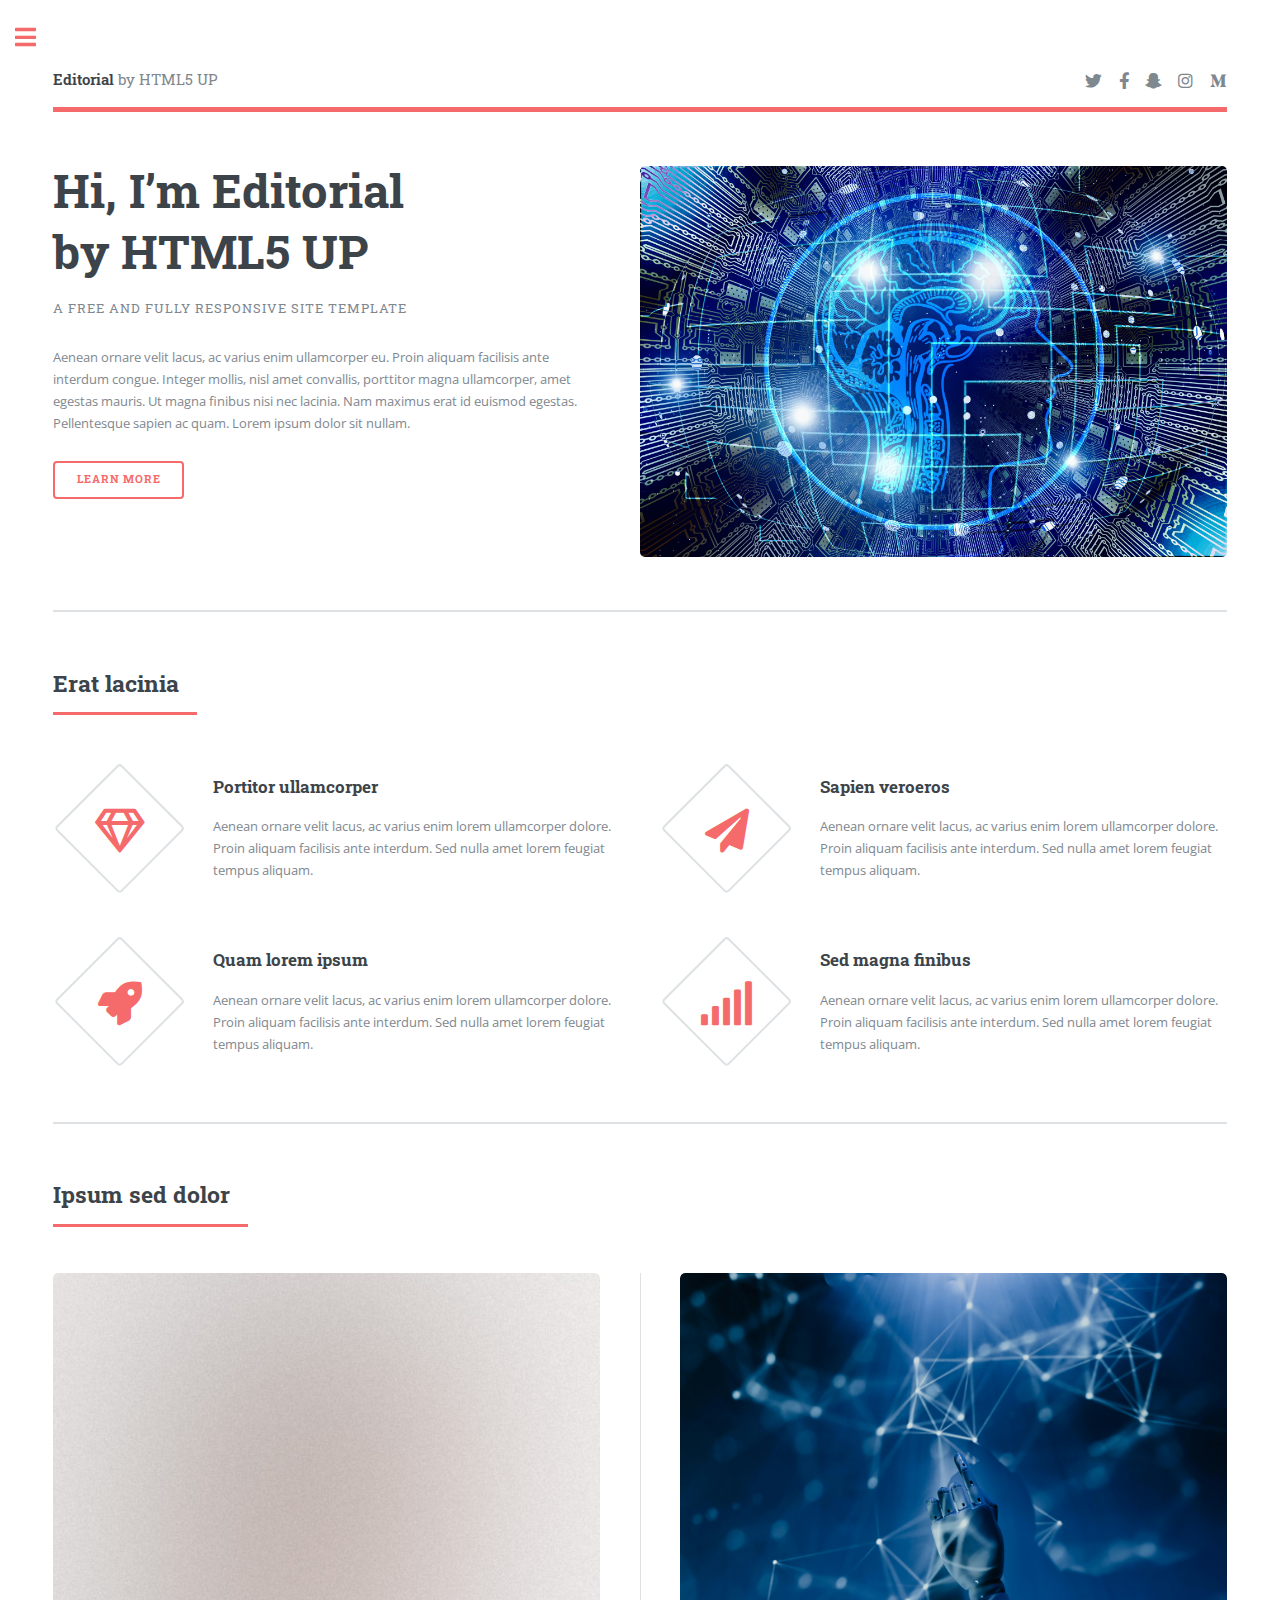
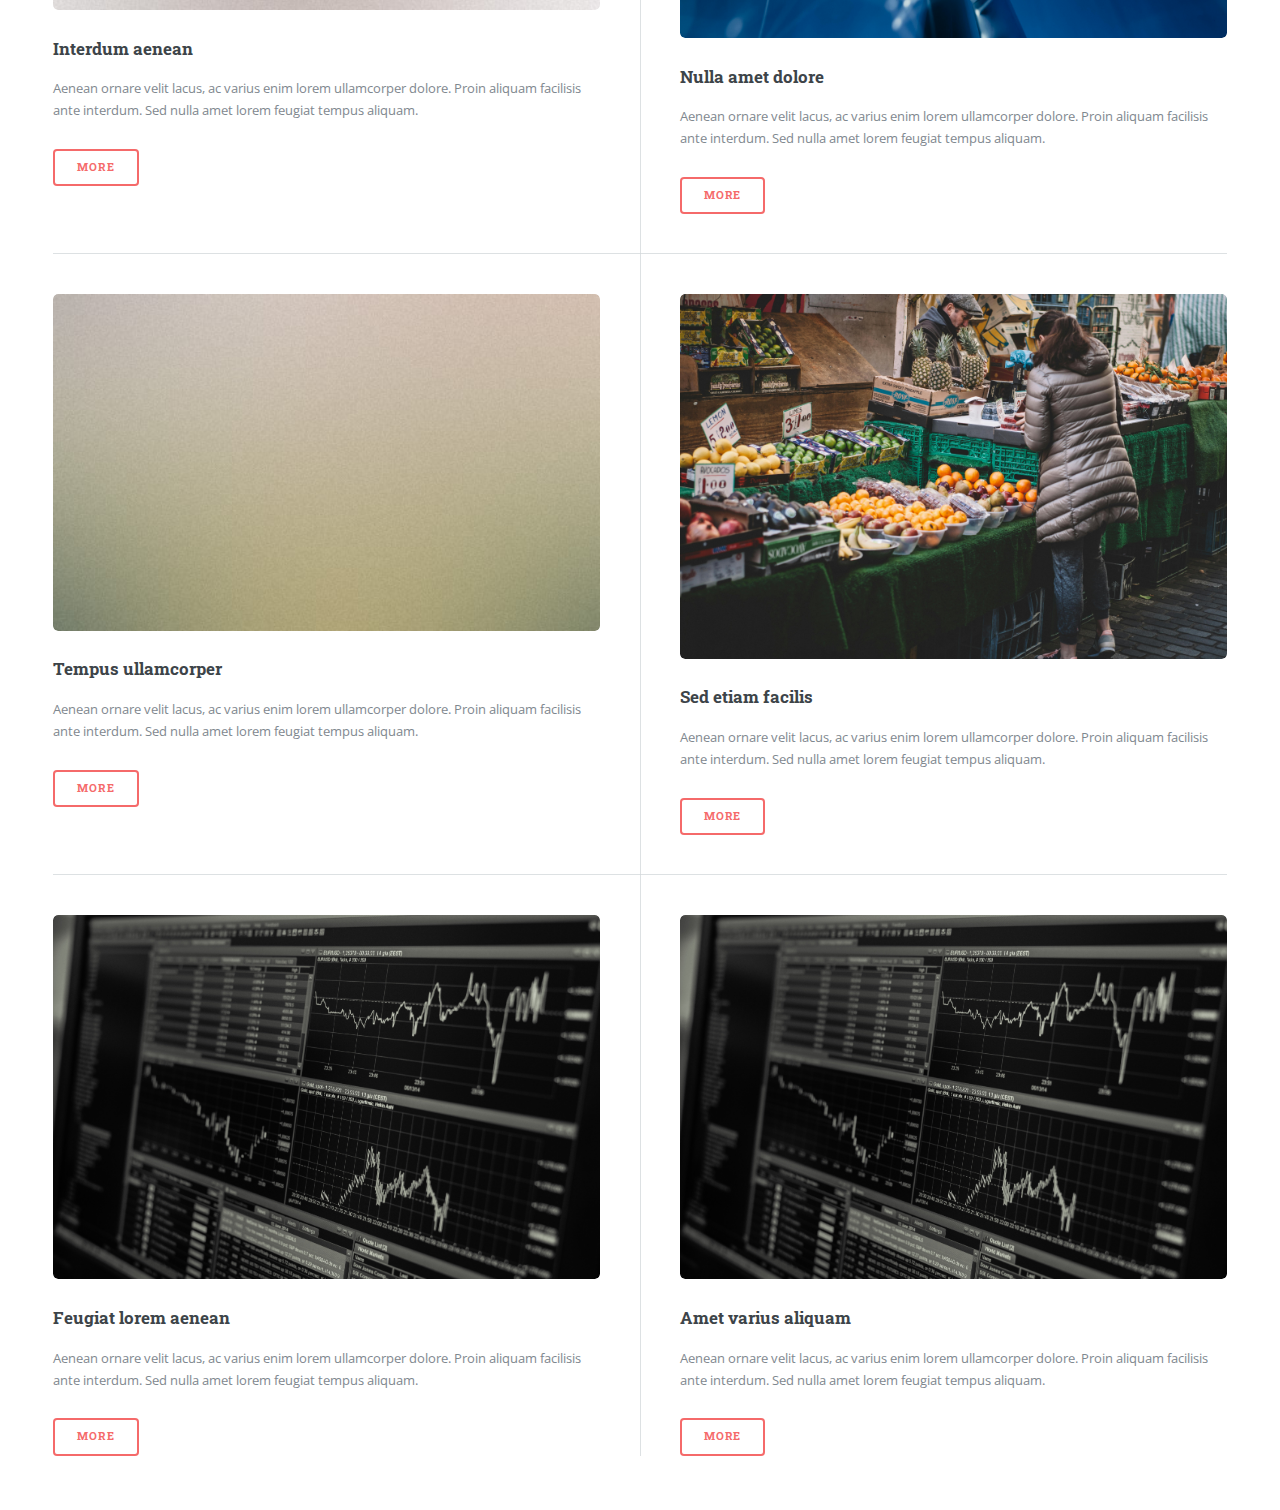
<file: index.html>
<!DOCTYPE HTML>
<!--
	Editorial by HTML5 UP
	html5up.net | @ajlkn
	Free for personal and commercial use under the CCA 3.0 license (html5up.net/license)
-->
<html>
	<head>
		<title>Editorial by HTML5 UP</title>
		<meta charset="utf-8" />
		<meta name="viewport" content="width=device-width, initial-scale=1, user-scalable=no" />
		<link rel="stylesheet" href="assets/css/main.css" />
	</head>
	<body class="is-preload">

		<!-- Wrapper -->
			<div id="wrapper">

				<!-- Main -->
					<div id="main">
						<div class="inner">

							<!-- Header -->
								<header id="header">
									<a href="index.html" class="logo"><strong>Editorial</strong> by HTML5 UP</a>
									<ul class="icons">
										<li><a href="#" class="icon brands fa-twitter"><span class="label">Twitter</span></a></li>
										<li><a href="#" class="icon brands fa-facebook-f"><span class="label">Facebook</span></a></li>
										<li><a href="#" class="icon brands fa-snapchat-ghost"><span class="label">Snapchat</span></a></li>
										<li><a href="#" class="icon brands fa-instagram"><span class="label">Instagram</span></a></li>
										<li><a href="#" class="icon brands fa-medium-m"><span class="label">Medium</span></a></li>
									</ul>
								</header>

							<!-- Banner -->
								<section id="banner">
									<div class="content">
										<header>
											<h1>Hi, I’m Editorial<br />
											by HTML5 UP</h1>
											<p>A free and fully responsive site template</p>
										</header>
										<p>Aenean ornare velit lacus, ac varius enim ullamcorper eu. Proin aliquam facilisis ante interdum congue. Integer mollis, nisl amet convallis, porttitor magna ullamcorper, amet egestas mauris. Ut magna finibus nisi nec lacinia. Nam maximus erat id euismod egestas. Pellentesque sapien ac quam. Lorem ipsum dolor sit nullam.</p>
										<ul class="actions">
											<li><a href="#" class="button big">Learn More</a></li>
										</ul>
									</div>
									<span class="image object">
										<img src="images/pic10.jpg" alt="" />
									</span>
								</section>

							<!-- Section -->
								<section>
									<header class="major">
										<h2>Erat lacinia</h2>
									</header>
									<div class="features">
										<article>
											<span class="icon fa-gem"></span>
											<div class="content">
												<h3>Portitor ullamcorper</h3>
												<p>Aenean ornare velit lacus, ac varius enim lorem ullamcorper dolore. Proin aliquam facilisis ante interdum. Sed nulla amet lorem feugiat tempus aliquam.</p>
											</div>
										</article>
										<article>
											<span class="icon solid fa-paper-plane"></span>
											<div class="content">
												<h3>Sapien veroeros</h3>
												<p>Aenean ornare velit lacus, ac varius enim lorem ullamcorper dolore. Proin aliquam facilisis ante interdum. Sed nulla amet lorem feugiat tempus aliquam.</p>
											</div>
										</article>
										<article>
											<span class="icon solid fa-rocket"></span>
											<div class="content">
												<h3>Quam lorem ipsum</h3>
												<p>Aenean ornare velit lacus, ac varius enim lorem ullamcorper dolore. Proin aliquam facilisis ante interdum. Sed nulla amet lorem feugiat tempus aliquam.</p>
											</div>
										</article>
										<article>
											<span class="icon solid fa-signal"></span>
											<div class="content">
												<h3>Sed magna finibus</h3>
												<p>Aenean ornare velit lacus, ac varius enim lorem ullamcorper dolore. Proin aliquam facilisis ante interdum. Sed nulla amet lorem feugiat tempus aliquam.</p>
											</div>
										</article>
									</div>
								</section>

							<!-- Section -->
								<section>
									<header class="major">
										<h2>Ipsum sed dolor</h2>
									</header>
									<div class="posts">
										<article>
											<a href="#" class="image"><img src="images/pic01.jpg" alt="" /></a>
											<h3>Interdum aenean</h3>
											<p>Aenean ornare velit lacus, ac varius enim lorem ullamcorper dolore. Proin aliquam facilisis ante interdum. Sed nulla amet lorem feugiat tempus aliquam.</p>
											<ul class="actions">
												<li><a href="#" class="button">More</a></li>
											</ul>
										</article>
										<article>
											<a href="#" class="image"><img src="images/pic02.jpg" alt="" /></a>
											<h3>Nulla amet dolore</h3>
											<p>Aenean ornare velit lacus, ac varius enim lorem ullamcorper dolore. Proin aliquam facilisis ante interdum. Sed nulla amet lorem feugiat tempus aliquam.</p>
											<ul class="actions">
												<li><a href="#" class="button">More</a></li>
											</ul>
										</article>
										<article>
											<a href="#" class="image"><img src="images/pic03.jpg" alt="" /></a>
											<h3>Tempus ullamcorper</h3>
											<p>Aenean ornare velit lacus, ac varius enim lorem ullamcorper dolore. Proin aliquam facilisis ante interdum. Sed nulla amet lorem feugiat tempus aliquam.</p>
											<ul class="actions">
												<li><a href="#" class="button">More</a></li>
											</ul>
										</article>
										<article>
											<a href="#" class="image"><img src="images/pic04.jpg" alt="" /></a>
											<h3>Sed etiam facilis</h3>
											<p>Aenean ornare velit lacus, ac varius enim lorem ullamcorper dolore. Proin aliquam facilisis ante interdum. Sed nulla amet lorem feugiat tempus aliquam.</p>
											<ul class="actions">
												<li><a href="#" class="button">More</a></li>
											</ul>
										</article>
										<article>
											<a href="#" class="image"><img src="images/pic05.jpg" alt="" /></a>
											<h3>Feugiat lorem aenean</h3>
											<p>Aenean ornare velit lacus, ac varius enim lorem ullamcorper dolore. Proin aliquam facilisis ante interdum. Sed nulla amet lorem feugiat tempus aliquam.</p>
											<ul class="actions">
												<li><a href="#" class="button">More</a></li>
											</ul>
										</article>
										<article>
											<a href="#" class="image"><img src="images/pic06.jpg" alt="" /></a>
											<h3>Amet varius aliquam</h3>
											<p>Aenean ornare velit lacus, ac varius enim lorem ullamcorper dolore. Proin aliquam facilisis ante interdum. Sed nulla amet lorem feugiat tempus aliquam.</p>
											<ul class="actions">
												<li><a href="#" class="button">More</a></li>
											</ul>
										</article>
									</div>
								</section>

						</div>
					</div>

				<!-- Sidebar -->
					<div id="sidebar">
						<div class="inner">

							<!-- Search -->
								<section id="search" class="alt">
									<form method="post" action="#">
										<input type="text" name="query" id="query" placeholder="Search" />
									</form>
								</section>

							<!-- Menu -->
								<nav id="menu">
									<header class="major">
										<h2>Menu</h2>
									</header>
									<ul>
										<li><a href="index.html">Homepage</a></li>
										<li><a href="generic.html">Generic</a></li>
										<li><a href="elements.html">Elements</a></li>
										<li>
											<span class="opener">Submenu</span>
											<ul>
												<li><a href="#">Lorem Dolor</a></li>
												<li><a href="#">Ipsum Adipiscing</a></li>
												<li><a href="#">Tempus Magna</a></li>
												<li><a href="#">Feugiat Veroeros</a></li>
											</ul>
										</li>
										<li><a href="#">Etiam Dolore</a></li>
										<li><a href="#">Adipiscing</a></li>
										<li>
											<span class="opener">Another Submenu</span>
											<ul>
												<li><a href="#">Lorem Dolor</a></li>
												<li><a href="#">Ipsum Adipiscing</a></li>
												<li><a href="#">Tempus Magna</a></li>
												<li><a href="#">Feugiat Veroeros</a></li>
											</ul>
										</li>
										<li><a href="#">Maximus Erat</a></li>
										<li><a href="#">Sapien Mauris</a></li>
										<li><a href="#">Amet Lacinia</a></li>
									</ul>
								</nav>

							<!-- Section -->
								<section>
									<header class="major">
										<h2>Ante interdum</h2>
									</header>
									<div class="mini-posts">
										<article>
											<a href="#" class="image"><img src="images/pic07.jpg" alt="" /></a>
											<p>Aenean ornare velit lacus, ac varius enim lorem ullamcorper dolore aliquam.</p>
										</article>
										<article>
											<a href="#" class="image"><img src="images/pic08.jpg" alt="" /></a>
											<p>Aenean ornare velit lacus, ac varius enim lorem ullamcorper dolore aliquam.</p>
										</article>
										<article>
											<a href="#" class="image"><img src="images/pic09.jpg" alt="" /></a>
											<p>Aenean ornare velit lacus, ac varius enim lorem ullamcorper dolore aliquam.</p>
										</article>
									</div>
									<ul class="actions">
										<li><a href="#" class="button">More</a></li>
									</ul>
								</section>

							<!-- Section -->
								<section>
									<header class="major">
										<h2>Get in touch</h2>
									</header>
									<p>Sed varius enim lorem ullamcorper dolore aliquam aenean ornare velit lacus, ac varius enim lorem ullamcorper dolore. Proin sed aliquam facilisis ante interdum. Sed nulla amet lorem feugiat tempus aliquam.</p>
									<ul class="contact">
										<li class="icon solid fa-envelope"><a href="#">information@untitled.tld</a></li>
										<li class="icon solid fa-phone">(000) 000-0000</li>
										<li class="icon solid fa-home">1234 Somewhere Road #8254<br />
										Nashville, TN 00000-0000</li>
									</ul>
								</section>

							<!-- Footer -->
								<footer id="footer">
									<p class="copyright">&copy; Untitled. All rights reserved. Demo Images: <a href="https://unsplash.com">Unsplash</a>. Design: <a href="https://html5up.net">HTML5 UP</a>.</p>
								</footer>

						</div>
					</div>

			</div>

		<!-- Scripts -->
			<script src="assets/js/jquery.min.js"></script>
			<script src="assets/js/browser.min.js"></script>
			<script src="assets/js/breakpoints.min.js"></script>
			<script src="assets/js/util.js"></script>
			<script src="assets/js/main.js"></script>

	</body>
</html>
</file>
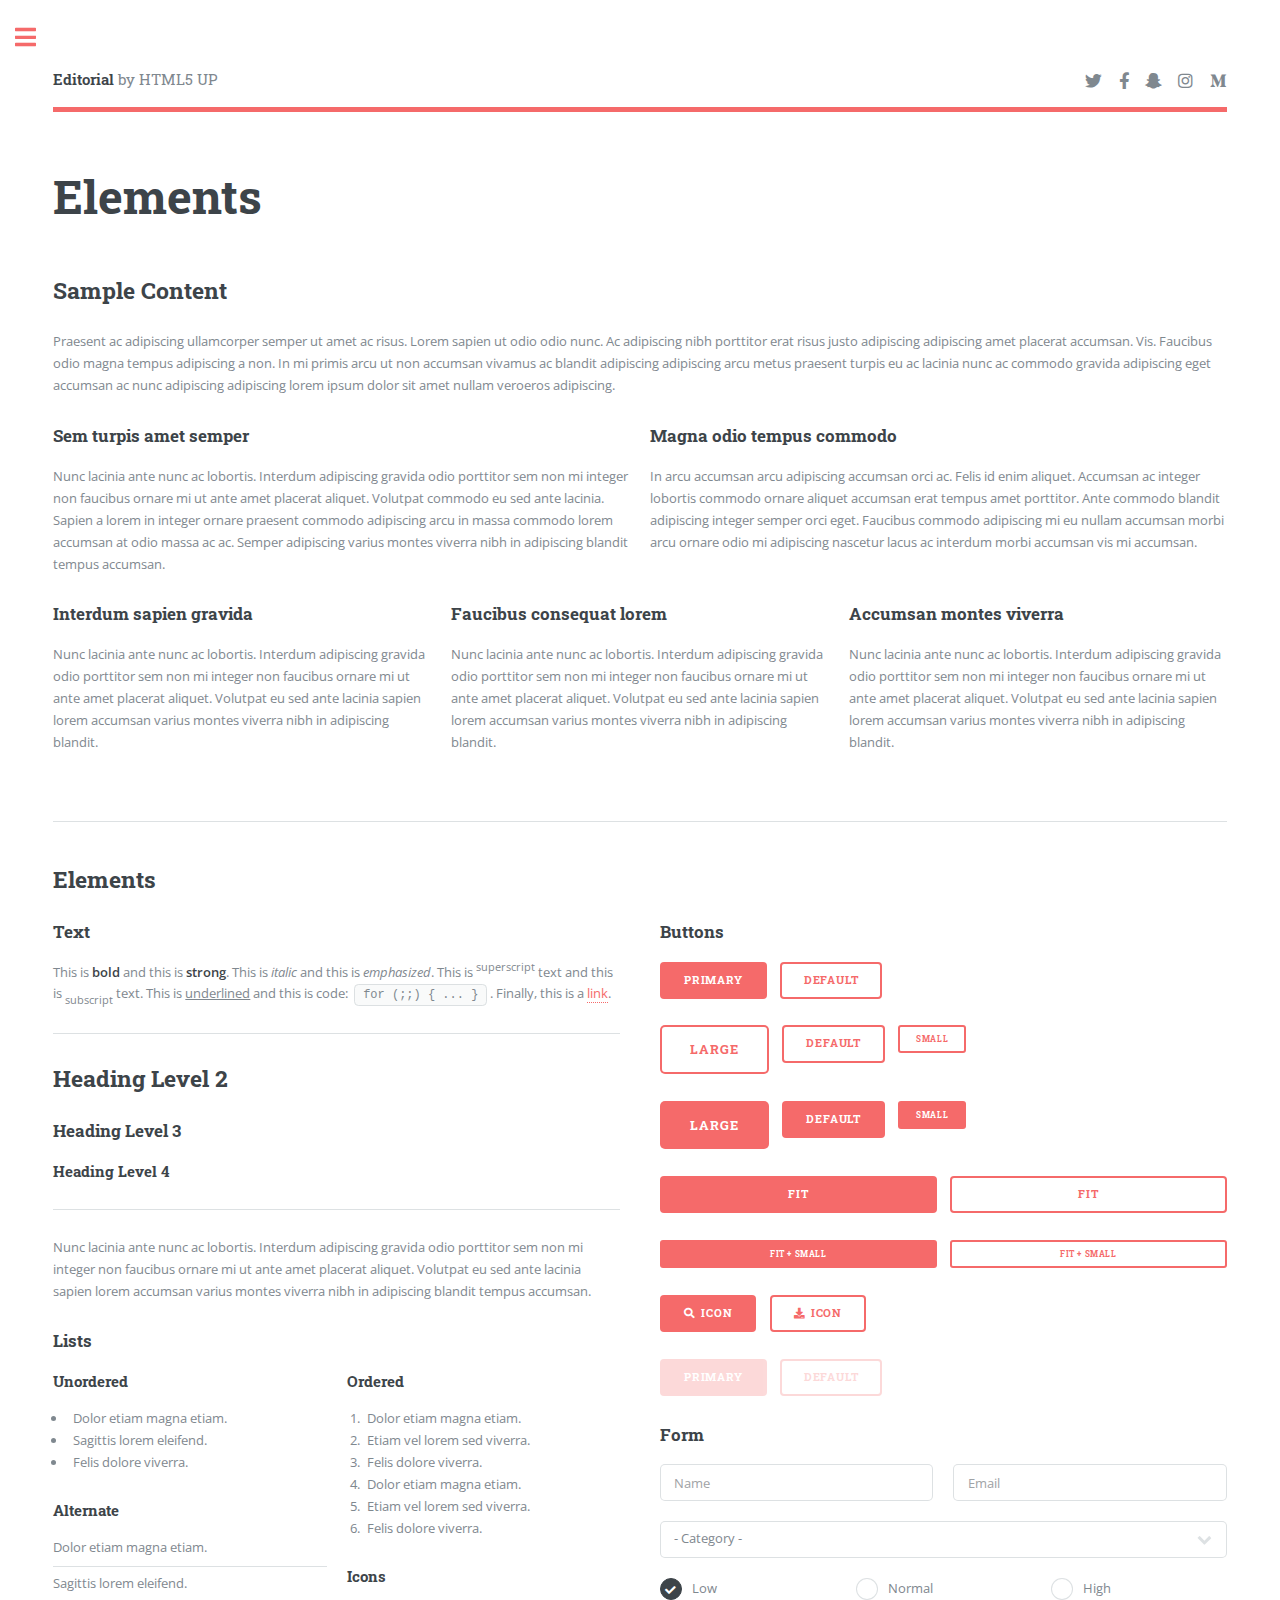
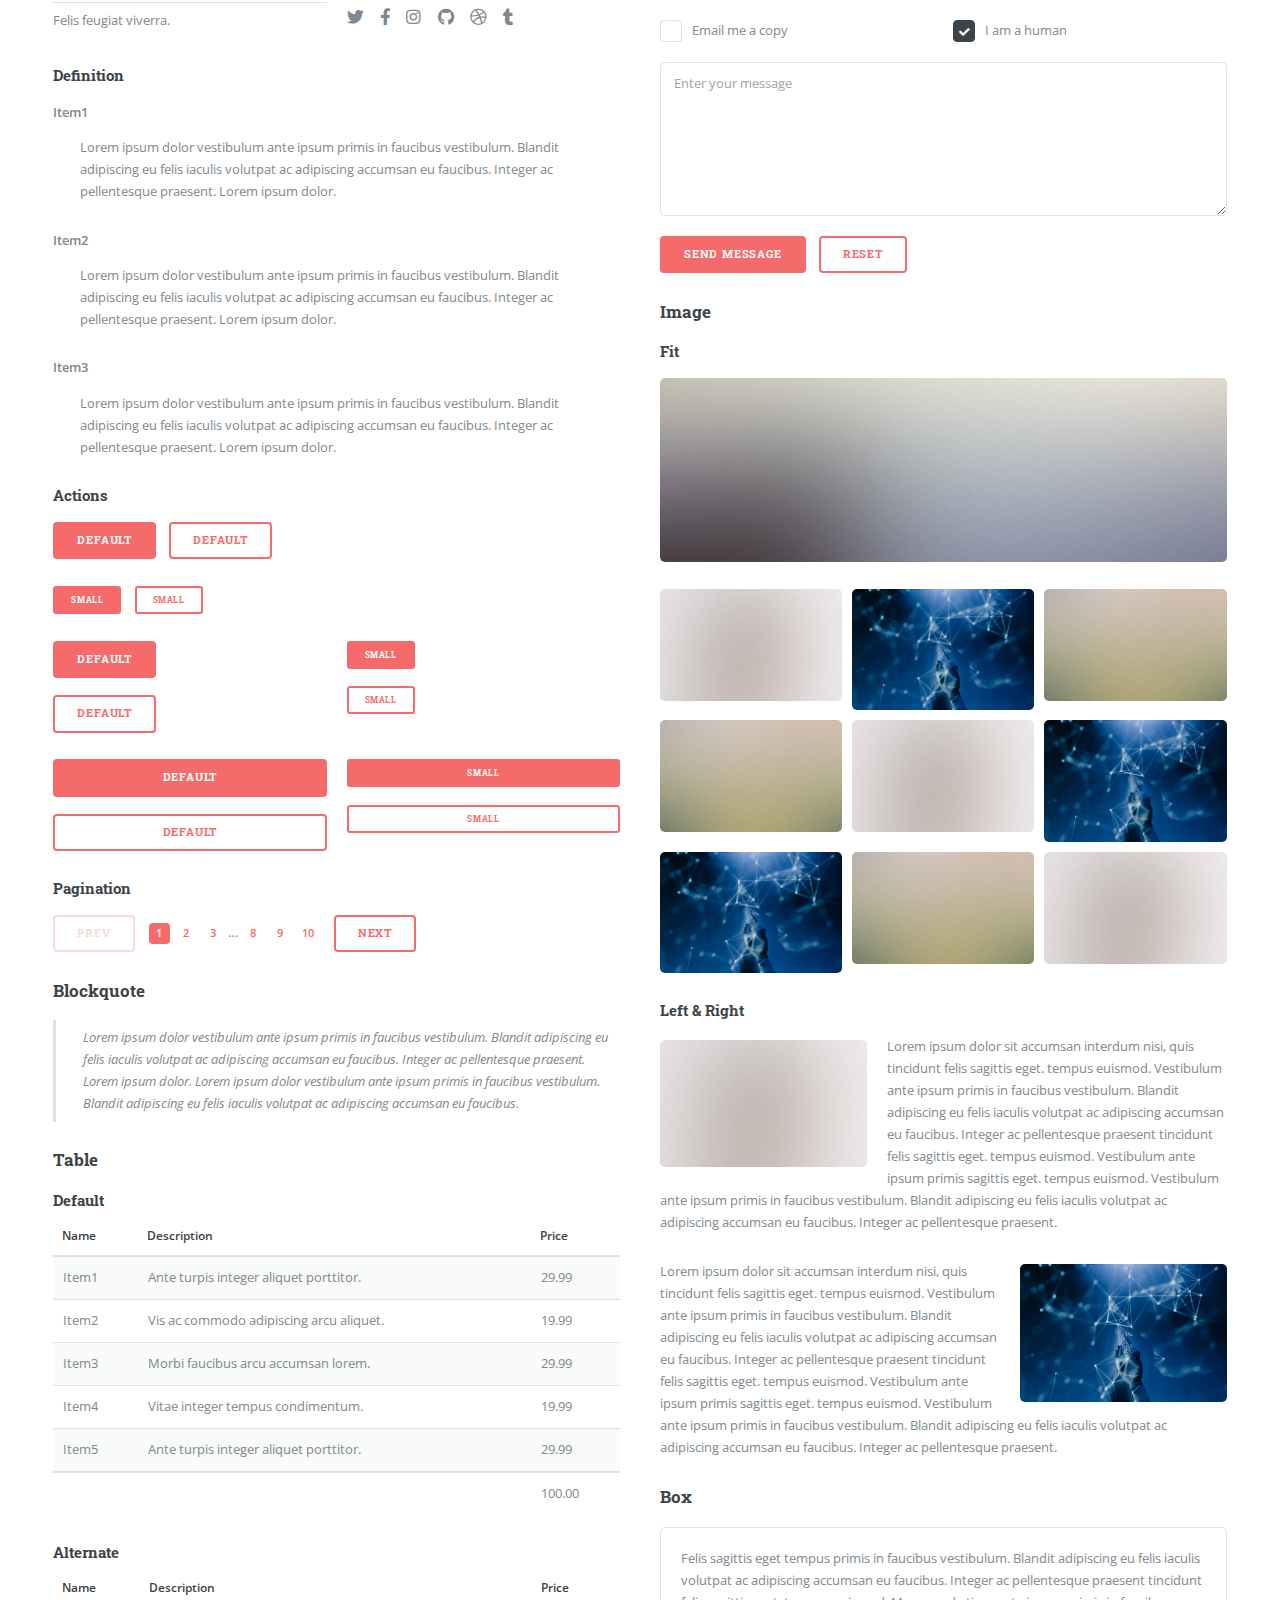
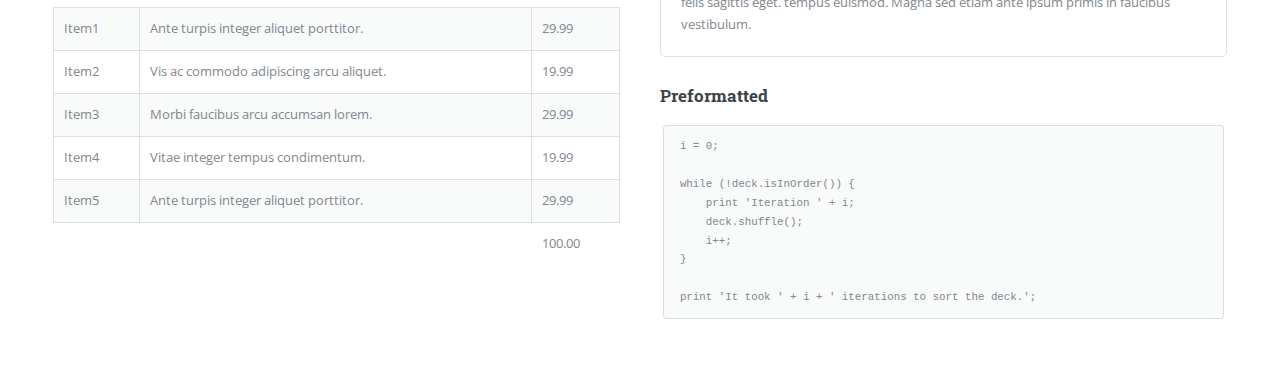
<file: elements.html>
<!DOCTYPE HTML>
<!--
	Editorial by HTML5 UP
	html5up.net | @ajlkn
	Free for personal and commercial use under the CCA 3.0 license (html5up.net/license)
-->
<html>
	<head>
		<title>Elements - Editorial by HTML5 UP</title>
		<meta charset="utf-8" />
		<meta name="viewport" content="width=device-width, initial-scale=1, user-scalable=no" />
		<link rel="stylesheet" href="assets/css/main.css" />
	</head>
	<body class="is-preload">

		<!-- Wrapper -->
			<div id="wrapper">

				<!-- Main -->
					<div id="main">
						<div class="inner">

							<!-- Header -->
								<header id="header">
									<a href="index.html" class="logo"><strong>Editorial</strong> by HTML5 UP</a>
									<ul class="icons">
										<li><a href="#" class="icon brands fa-twitter"><span class="label">Twitter</span></a></li>
										<li><a href="#" class="icon brands fa-facebook-f"><span class="label">Facebook</span></a></li>
										<li><a href="#" class="icon brands fa-snapchat-ghost"><span class="label">Snapchat</span></a></li>
										<li><a href="#" class="icon brands fa-instagram"><span class="label">Instagram</span></a></li>
										<li><a href="#" class="icon brands fa-medium-m"><span class="label">Medium</span></a></li>
									</ul>
								</header>

							<!-- Content -->
								<section>
									<header class="main">
										<h1>Elements</h1>
									</header>

									<!-- Content -->
										<h2 id="content">Sample Content</h2>
										<p>Praesent ac adipiscing ullamcorper semper ut amet ac risus. Lorem sapien ut odio odio nunc. Ac adipiscing nibh porttitor erat risus justo adipiscing adipiscing amet placerat accumsan. Vis. Faucibus odio magna tempus adipiscing a non. In mi primis arcu ut non accumsan vivamus ac blandit adipiscing adipiscing arcu metus praesent turpis eu ac lacinia nunc ac commodo gravida adipiscing eget accumsan ac nunc adipiscing adipiscing lorem ipsum dolor sit amet nullam veroeros adipiscing.</p>
										<div class="row">
											<div class="col-6 col-12-small">
												<h3>Sem turpis amet semper</h3>
												<p>Nunc lacinia ante nunc ac lobortis. Interdum adipiscing gravida odio porttitor sem non mi integer non faucibus ornare mi ut ante amet placerat aliquet. Volutpat commodo eu sed ante lacinia. Sapien a lorem in integer ornare praesent commodo adipiscing arcu in massa commodo lorem accumsan at odio massa ac ac. Semper adipiscing varius montes viverra nibh in adipiscing blandit tempus accumsan.</p>
											</div>
											<div class="col-6 col-12-small">
												<h3>Magna odio tempus commodo</h3>
												<p>In arcu accumsan arcu adipiscing accumsan orci ac. Felis id enim aliquet. Accumsan ac integer lobortis commodo ornare aliquet accumsan erat tempus amet porttitor. Ante commodo blandit adipiscing integer semper orci eget. Faucibus commodo adipiscing mi eu nullam accumsan morbi arcu ornare odio mi adipiscing nascetur lacus ac interdum morbi accumsan vis mi accumsan.</p>
											</div>
											<!-- Break -->
											<div class="col-4 col-12-medium">
												<h3>Interdum sapien gravida</h3>
												<p>Nunc lacinia ante nunc ac lobortis. Interdum adipiscing gravida odio porttitor sem non mi integer non faucibus ornare mi ut ante amet placerat aliquet. Volutpat eu sed ante lacinia sapien lorem accumsan varius montes viverra nibh in adipiscing blandit.</p>
											</div>
											<div class="col-4 col-12-medium">
												<h3>Faucibus consequat lorem</h3>
												<p>Nunc lacinia ante nunc ac lobortis. Interdum adipiscing gravida odio porttitor sem non mi integer non faucibus ornare mi ut ante amet placerat aliquet. Volutpat eu sed ante lacinia sapien lorem accumsan varius montes viverra nibh in adipiscing blandit.</p>
											</div>
											<div class="col-4 col-12-medium">
												<h3>Accumsan montes viverra</h3>
												<p>Nunc lacinia ante nunc ac lobortis. Interdum adipiscing gravida odio porttitor sem non mi integer non faucibus ornare mi ut ante amet placerat aliquet. Volutpat eu sed ante lacinia sapien lorem accumsan varius montes viverra nibh in adipiscing blandit.</p>
											</div>
										</div>

									<hr class="major" />

									<!-- Elements -->
										<h2 id="elements">Elements</h2>
										<div class="row gtr-200">
											<div class="col-6 col-12-medium">

												<!-- Text stuff -->
													<h3>Text</h3>
													<p>This is <b>bold</b> and this is <strong>strong</strong>. This is <i>italic</i> and this is <em>emphasized</em>.
													This is <sup>superscript</sup> text and this is <sub>subscript</sub> text.
													This is <u>underlined</u> and this is code: <code>for (;;) { ... }</code>.
													Finally, this is a <a href="#">link</a>.</p>
													<hr />
													<h2>Heading Level 2</h2>
													<h3>Heading Level 3</h3>
													<h4>Heading Level 4</h4>
													<hr />
													<p>Nunc lacinia ante nunc ac lobortis. Interdum adipiscing gravida odio porttitor sem non mi integer non faucibus ornare mi ut ante amet placerat aliquet. Volutpat eu sed ante lacinia sapien lorem accumsan varius montes viverra nibh in adipiscing blandit tempus accumsan.</p>

												<!-- Lists -->
													<h3>Lists</h3>
													<div class="row">
														<div class="col-6 col-12-small">

															<h4>Unordered</h4>
															<ul>
																<li>Dolor etiam magna etiam.</li>
																<li>Sagittis lorem eleifend.</li>
																<li>Felis dolore viverra.</li>
															</ul>

															<h4>Alternate</h4>
															<ul class="alt">
																<li>Dolor etiam magna etiam.</li>
																<li>Sagittis lorem eleifend.</li>
																<li>Felis feugiat viverra.</li>
															</ul>

														</div>
														<div class="col-6 col-12-small">

															<h4>Ordered</h4>
															<ol>
																<li>Dolor etiam magna etiam.</li>
																<li>Etiam vel lorem sed viverra.</li>
																<li>Felis dolore viverra.</li>
																<li>Dolor etiam magna etiam.</li>
																<li>Etiam vel lorem sed viverra.</li>
																<li>Felis dolore viverra.</li>
															</ol>

															<h4>Icons</h4>
															<ul class="icons">
																<li><a href="#" class="icon brands fa-twitter"><span class="label">Twitter</span></a></li>
																<li><a href="#" class="icon brands fa-facebook-f"><span class="label">Facebook</span></a></li>
																<li><a href="#" class="icon brands fa-instagram"><span class="label">Instagram</span></a></li>
																<li><a href="#" class="icon brands fa-github"><span class="label">Github</span></a></li>
																<li><a href="#" class="icon brands fa-dribbble"><span class="label">Dribbble</span></a></li>
																<li><a href="#" class="icon brands fa-tumblr"><span class="label">Tumblr</span></a></li>
															</ul>

														</div>
													</div>
													<h4>Definition</h4>
													<dl>
														<dt>Item1</dt>
														<dd>
															<p>Lorem ipsum dolor vestibulum ante ipsum primis in faucibus vestibulum. Blandit adipiscing eu felis iaculis volutpat ac adipiscing accumsan eu faucibus. Integer ac pellentesque praesent. Lorem ipsum dolor.</p>
														</dd>
														<dt>Item2</dt>
														<dd>
															<p>Lorem ipsum dolor vestibulum ante ipsum primis in faucibus vestibulum. Blandit adipiscing eu felis iaculis volutpat ac adipiscing accumsan eu faucibus. Integer ac pellentesque praesent. Lorem ipsum dolor.</p>
														</dd>
														<dt>Item3</dt>
														<dd>
															<p>Lorem ipsum dolor vestibulum ante ipsum primis in faucibus vestibulum. Blandit adipiscing eu felis iaculis volutpat ac adipiscing accumsan eu faucibus. Integer ac pellentesque praesent. Lorem ipsum dolor.</p>
														</dd>
													</dl>

													<h4>Actions</h4>
													<ul class="actions">
														<li><a href="#" class="button primary">Default</a></li>
														<li><a href="#" class="button">Default</a></li>
													</ul>
													<ul class="actions small">
														<li><a href="#" class="button primary small">Small</a></li>
														<li><a href="#" class="button small">Small</a></li>
													</ul>
													<div class="row">
														<div class="col-6 col-12-small">
															<ul class="actions stacked">
																<li><a href="#" class="button primary">Default</a></li>
																<li><a href="#" class="button">Default</a></li>
															</ul>
														</div>
														<div class="col-6 col-12-small">
															<ul class="actions stacked">
																<li><a href="#" class="button primary small">Small</a></li>
																<li><a href="#" class="button small">Small</a></li>
															</ul>
														</div>
														<div class="col-6 col-12-small">
															<ul class="actions stacked">
																<li><a href="#" class="button primary fit">Default</a></li>
																<li><a href="#" class="button fit">Default</a></li>
															</ul>
														</div>
														<div class="col-6 col-12-small">
															<ul class="actions stacked">
																<li><a href="#" class="button primary small fit">Small</a></li>
																<li><a href="#" class="button small fit">Small</a></li>
															</ul>
														</div>
													</div>

													<h4>Pagination</h4>
													<ul class="pagination">
														<li><span class="button disabled">Prev</span></li>
														<li><a href="#" class="page active">1</a></li>
														<li><a href="#" class="page">2</a></li>
														<li><a href="#" class="page">3</a></li>
														<li><span>&hellip;</span></li>
														<li><a href="#" class="page">8</a></li>
														<li><a href="#" class="page">9</a></li>
														<li><a href="#" class="page">10</a></li>
														<li><a href="#" class="button">Next</a></li>
													</ul>

												<!-- Blockquote -->
													<h3>Blockquote</h3>
													<blockquote>Lorem ipsum dolor vestibulum ante ipsum primis in faucibus vestibulum. Blandit adipiscing eu felis iaculis volutpat ac adipiscing accumsan eu faucibus. Integer ac pellentesque praesent. Lorem ipsum dolor. Lorem ipsum dolor vestibulum ante ipsum primis in faucibus vestibulum. Blandit adipiscing eu felis iaculis volutpat ac adipiscing accumsan eu faucibus.</blockquote>

												<!-- Table -->
													<h3>Table</h3>

													<h4>Default</h4>
													<div class="table-wrapper">
														<table>
															<thead>
																<tr>
																	<th>Name</th>
																	<th>Description</th>
																	<th>Price</th>
																</tr>
															</thead>
															<tbody>
																<tr>
																	<td>Item1</td>
																	<td>Ante turpis integer aliquet porttitor.</td>
																	<td>29.99</td>
																</tr>
																<tr>
																	<td>Item2</td>
																	<td>Vis ac commodo adipiscing arcu aliquet.</td>
																	<td>19.99</td>
																</tr>
																<tr>
																	<td>Item3</td>
																	<td> Morbi faucibus arcu accumsan lorem.</td>
																	<td>29.99</td>
																</tr>
																<tr>
																	<td>Item4</td>
																	<td>Vitae integer tempus condimentum.</td>
																	<td>19.99</td>
																</tr>
																<tr>
																	<td>Item5</td>
																	<td>Ante turpis integer aliquet porttitor.</td>
																	<td>29.99</td>
																</tr>
															</tbody>
															<tfoot>
																<tr>
																	<td colspan="2"></td>
																	<td>100.00</td>
																</tr>
															</tfoot>
														</table>
													</div>

													<h4>Alternate</h4>
													<div class="table-wrapper">
														<table class="alt">
															<thead>
																<tr>
																	<th>Name</th>
																	<th>Description</th>
																	<th>Price</th>
																</tr>
															</thead>
															<tbody>
																<tr>
																	<td>Item1</td>
																	<td>Ante turpis integer aliquet porttitor.</td>
																	<td>29.99</td>
																</tr>
																<tr>
																	<td>Item2</td>
																	<td>Vis ac commodo adipiscing arcu aliquet.</td>
																	<td>19.99</td>
																</tr>
																<tr>
																	<td>Item3</td>
																	<td> Morbi faucibus arcu accumsan lorem.</td>
																	<td>29.99</td>
																</tr>
																<tr>
																	<td>Item4</td>
																	<td>Vitae integer tempus condimentum.</td>
																	<td>19.99</td>
																</tr>
																<tr>
																	<td>Item5</td>
																	<td>Ante turpis integer aliquet porttitor.</td>
																	<td>29.99</td>
																</tr>
															</tbody>
															<tfoot>
																<tr>
																	<td colspan="2"></td>
																	<td>100.00</td>
																</tr>
															</tfoot>
														</table>
													</div>

											</div>
											<div class="col-6 col-12-medium">

												<!-- Buttons -->
													<h3>Buttons</h3>
													<ul class="actions">
														<li><a href="#" class="button primary">Primary</a></li>
														<li><a href="#" class="button">Default</a></li>
													</ul>
													<ul class="actions">
														<li><a href="#" class="button large">Large</a></li>
														<li><a href="#" class="button">Default</a></li>
														<li><a href="#" class="button small">Small</a></li>
													</ul>
													<ul class="actions">
														<li><a href="#" class="button primary large">Large</a></li>
														<li><a href="#" class="button primary">Default</a></li>
														<li><a href="#" class="button primary small">Small</a></li>
													</ul>
													<ul class="actions fit">
														<li><a href="#" class="button primary fit">Fit</a></li>
														<li><a href="#" class="button fit">Fit</a></li>
													</ul>
													<ul class="actions fit small">
														<li><a href="#" class="button primary fit small">Fit + Small</a></li>
														<li><a href="#" class="button fit small">Fit + Small</a></li>
													</ul>
													<ul class="actions">
														<li><a href="#" class="button primary icon solid fa-search">Icon</a></li>
														<li><a href="#" class="button icon solid fa-download">Icon</a></li>
													</ul>
													<ul class="actions">
														<li><span class="button primary disabled">Primary</span></li>
														<li><span class="button disabled">Default</span></li>
													</ul>

												<!-- Form -->
													<h3>Form</h3>

													<form method="post" action="#">
														<div class="row gtr-uniform">
															<div class="col-6 col-12-xsmall">
																<input type="text" name="demo-name" id="demo-name" value="" placeholder="Name" />
															</div>
															<div class="col-6 col-12-xsmall">
																<input type="email" name="demo-email" id="demo-email" value="" placeholder="Email" />
															</div>
															<!-- Break -->
															<div class="col-12">
																<select name="demo-category" id="demo-category">
																	<option value="">- Category -</option>
																	<option value="1">Manufacturing</option>
																	<option value="1">Shipping</option>
																	<option value="1">Administration</option>
																	<option value="1">Human Resources</option>
																</select>
															</div>
															<!-- Break -->
															<div class="col-4 col-12-small">
																<input type="radio" id="demo-priority-low" name="demo-priority" checked>
																<label for="demo-priority-low">Low</label>
															</div>
															<div class="col-4 col-12-small">
																<input type="radio" id="demo-priority-normal" name="demo-priority">
																<label for="demo-priority-normal">Normal</label>
															</div>
															<div class="col-4 col-12-small">
																<input type="radio" id="demo-priority-high" name="demo-priority">
																<label for="demo-priority-high">High</label>
															</div>
															<!-- Break -->
															<div class="col-6 col-12-small">
																<input type="checkbox" id="demo-copy" name="demo-copy">
																<label for="demo-copy">Email me a copy</label>
															</div>
															<div class="col-6 col-12-small">
																<input type="checkbox" id="demo-human" name="demo-human" checked>
																<label for="demo-human">I am a human</label>
															</div>
															<!-- Break -->
															<div class="col-12">
																<textarea name="demo-message" id="demo-message" placeholder="Enter your message" rows="6"></textarea>
															</div>
															<!-- Break -->
															<div class="col-12">
																<ul class="actions">
																	<li><input type="submit" value="Send Message" class="primary" /></li>
																	<li><input type="reset" value="Reset" /></li>
																</ul>
															</div>
														</div>
													</form>

												<!-- Image -->
													<h3>Image</h3>

													<h4>Fit</h4>
													<span class="image fit"><img src="images/pic11.jpg" alt="" /></span>
													<div class="box alt">
														<div class="row gtr-50 gtr-uniform">
															<div class="col-4"><span class="image fit"><img src="images/pic01.jpg" alt="" /></span></div>
															<div class="col-4"><span class="image fit"><img src="images/pic02.jpg" alt="" /></span></div>
															<div class="col-4"><span class="image fit"><img src="images/pic03.jpg" alt="" /></span></div>
															<!-- Break -->
															<div class="col-4"><span class="image fit"><img src="images/pic03.jpg" alt="" /></span></div>
															<div class="col-4"><span class="image fit"><img src="images/pic01.jpg" alt="" /></span></div>
															<div class="col-4"><span class="image fit"><img src="images/pic02.jpg" alt="" /></span></div>
															<!-- Break -->
															<div class="col-4"><span class="image fit"><img src="images/pic02.jpg" alt="" /></span></div>
															<div class="col-4"><span class="image fit"><img src="images/pic03.jpg" alt="" /></span></div>
															<div class="col-4"><span class="image fit"><img src="images/pic01.jpg" alt="" /></span></div>
														</div>
													</div>

													<h4>Left &amp; Right</h4>
													<p><span class="image left"><img src="images/pic01.jpg" alt="" /></span>Lorem ipsum dolor sit accumsan interdum nisi, quis tincidunt felis sagittis eget. tempus euismod. Vestibulum ante ipsum primis in faucibus vestibulum. Blandit adipiscing eu felis iaculis volutpat ac adipiscing accumsan eu faucibus. Integer ac pellentesque praesent tincidunt felis sagittis eget. tempus euismod. Vestibulum ante ipsum primis sagittis eget. tempus euismod. Vestibulum ante ipsum primis in faucibus vestibulum. Blandit adipiscing eu felis iaculis volutpat ac adipiscing accumsan eu faucibus. Integer ac pellentesque praesent.</p>
													<p><span class="image right"><img src="images/pic02.jpg" alt="" /></span>Lorem ipsum dolor sit accumsan interdum nisi, quis tincidunt felis sagittis eget. tempus euismod. Vestibulum ante ipsum primis in faucibus vestibulum. Blandit adipiscing eu felis iaculis volutpat ac adipiscing accumsan eu faucibus. Integer ac pellentesque praesent tincidunt felis sagittis eget. tempus euismod. Vestibulum ante ipsum primis sagittis eget. tempus euismod. Vestibulum ante ipsum primis in faucibus vestibulum. Blandit adipiscing eu felis iaculis volutpat ac adipiscing accumsan eu faucibus. Integer ac pellentesque praesent.</p>

												<!-- Box -->
													<h3>Box</h3>
													<div class="box">
														<p>Felis sagittis eget tempus primis in faucibus vestibulum. Blandit adipiscing eu felis iaculis volutpat ac adipiscing accumsan eu faucibus. Integer ac pellentesque praesent tincidunt felis sagittis eget. tempus euismod. Magna sed etiam ante ipsum primis in faucibus vestibulum.</p>
													</div>

												<!-- Preformatted Code -->
													<h3>Preformatted</h3>
													<pre><code>i = 0;

while (!deck.isInOrder()) {
    print 'Iteration ' + i;
    deck.shuffle();
    i++;
}

print 'It took ' + i + ' iterations to sort the deck.';
</code></pre>

											</div>
										</div>

								</section>

						</div>
					</div>

				<!-- Sidebar -->
					<div id="sidebar">
						<div class="inner">

							<!-- Search -->
								<section id="search" class="alt">
									<form method="post" action="#">
										<input type="text" name="query" id="query" placeholder="Search" />
									</form>
								</section>

							<!-- Menu -->
								<nav id="menu">
									<header class="major">
										<h2>Menu</h2>
									</header>
									<ul>
										<li><a href="index.html">Homepage</a></li>
										<li><a href="generic.html">Generic</a></li>
										<li><a href="elements.html">Elements</a></li>
										<li>
											<span class="opener">Submenu</span>
											<ul>
												<li><a href="#">Lorem Dolor</a></li>
												<li><a href="#">Ipsum Adipiscing</a></li>
												<li><a href="#">Tempus Magna</a></li>
												<li><a href="#">Feugiat Veroeros</a></li>
											</ul>
										</li>
										<li><a href="#">Etiam Dolore</a></li>
										<li><a href="#">Adipiscing</a></li>
										<li>
											<span class="opener">Another Submenu</span>
											<ul>
												<li><a href="#">Lorem Dolor</a></li>
												<li><a href="#">Ipsum Adipiscing</a></li>
												<li><a href="#">Tempus Magna</a></li>
												<li><a href="#">Feugiat Veroeros</a></li>
											</ul>
										</li>
										<li><a href="#">Maximus Erat</a></li>
										<li><a href="#">Sapien Mauris</a></li>
										<li><a href="#">Amet Lacinia</a></li>
									</ul>
								</nav>

							<!-- Section -->
								<section>
									<header class="major">
										<h2>Ante interdum</h2>
									</header>
									<div class="mini-posts">
										<article>
											<a href="#" class="image"><img src="images/pic07.jpg" alt="" /></a>
											<p>Aenean ornare velit lacus, ac varius enim lorem ullamcorper dolore aliquam.</p>
										</article>
										<article>
											<a href="#" class="image"><img src="images/pic08.jpg" alt="" /></a>
											<p>Aenean ornare velit lacus, ac varius enim lorem ullamcorper dolore aliquam.</p>
										</article>
										<article>
											<a href="#" class="image"><img src="images/pic09.jpg" alt="" /></a>
											<p>Aenean ornare velit lacus, ac varius enim lorem ullamcorper dolore aliquam.</p>
										</article>
									</div>
									<ul class="actions">
										<li><a href="#" class="button">More</a></li>
									</ul>
								</section>

							<!-- Section -->
								<section>
									<header class="major">
										<h2>Get in touch</h2>
									</header>
									<p>Sed varius enim lorem ullamcorper dolore aliquam aenean ornare velit lacus, ac varius enim lorem ullamcorper dolore. Proin sed aliquam facilisis ante interdum. Sed nulla amet lorem feugiat tempus aliquam.</p>
									<ul class="contact">
										<li class="icon solid fa-envelope"><a href="#">information@untitled.tld</a></li>
										<li class="icon solid fa-phone">(000) 000-0000</li>
										<li class="icon solid fa-home">1234 Somewhere Road #8254<br />
										Nashville, TN 00000-0000</li>
									</ul>
								</section>

							<!-- Footer -->
								<footer id="footer">
									<p class="copyright">&copy; Untitled. All rights reserved. Demo Images: <a href="https://unsplash.com">Unsplash</a>. Design: <a href="https://html5up.net">HTML5 UP</a>.</p>
								</footer>

						</div>
					</div>

			</div>

		<!-- Scripts -->
			<script src="assets/js/jquery.min.js"></script>
			<script src="assets/js/browser.min.js"></script>
			<script src="assets/js/breakpoints.min.js"></script>
			<script src="assets/js/util.js"></script>
			<script src="assets/js/main.js"></script>

	</body>
</html>
</file>
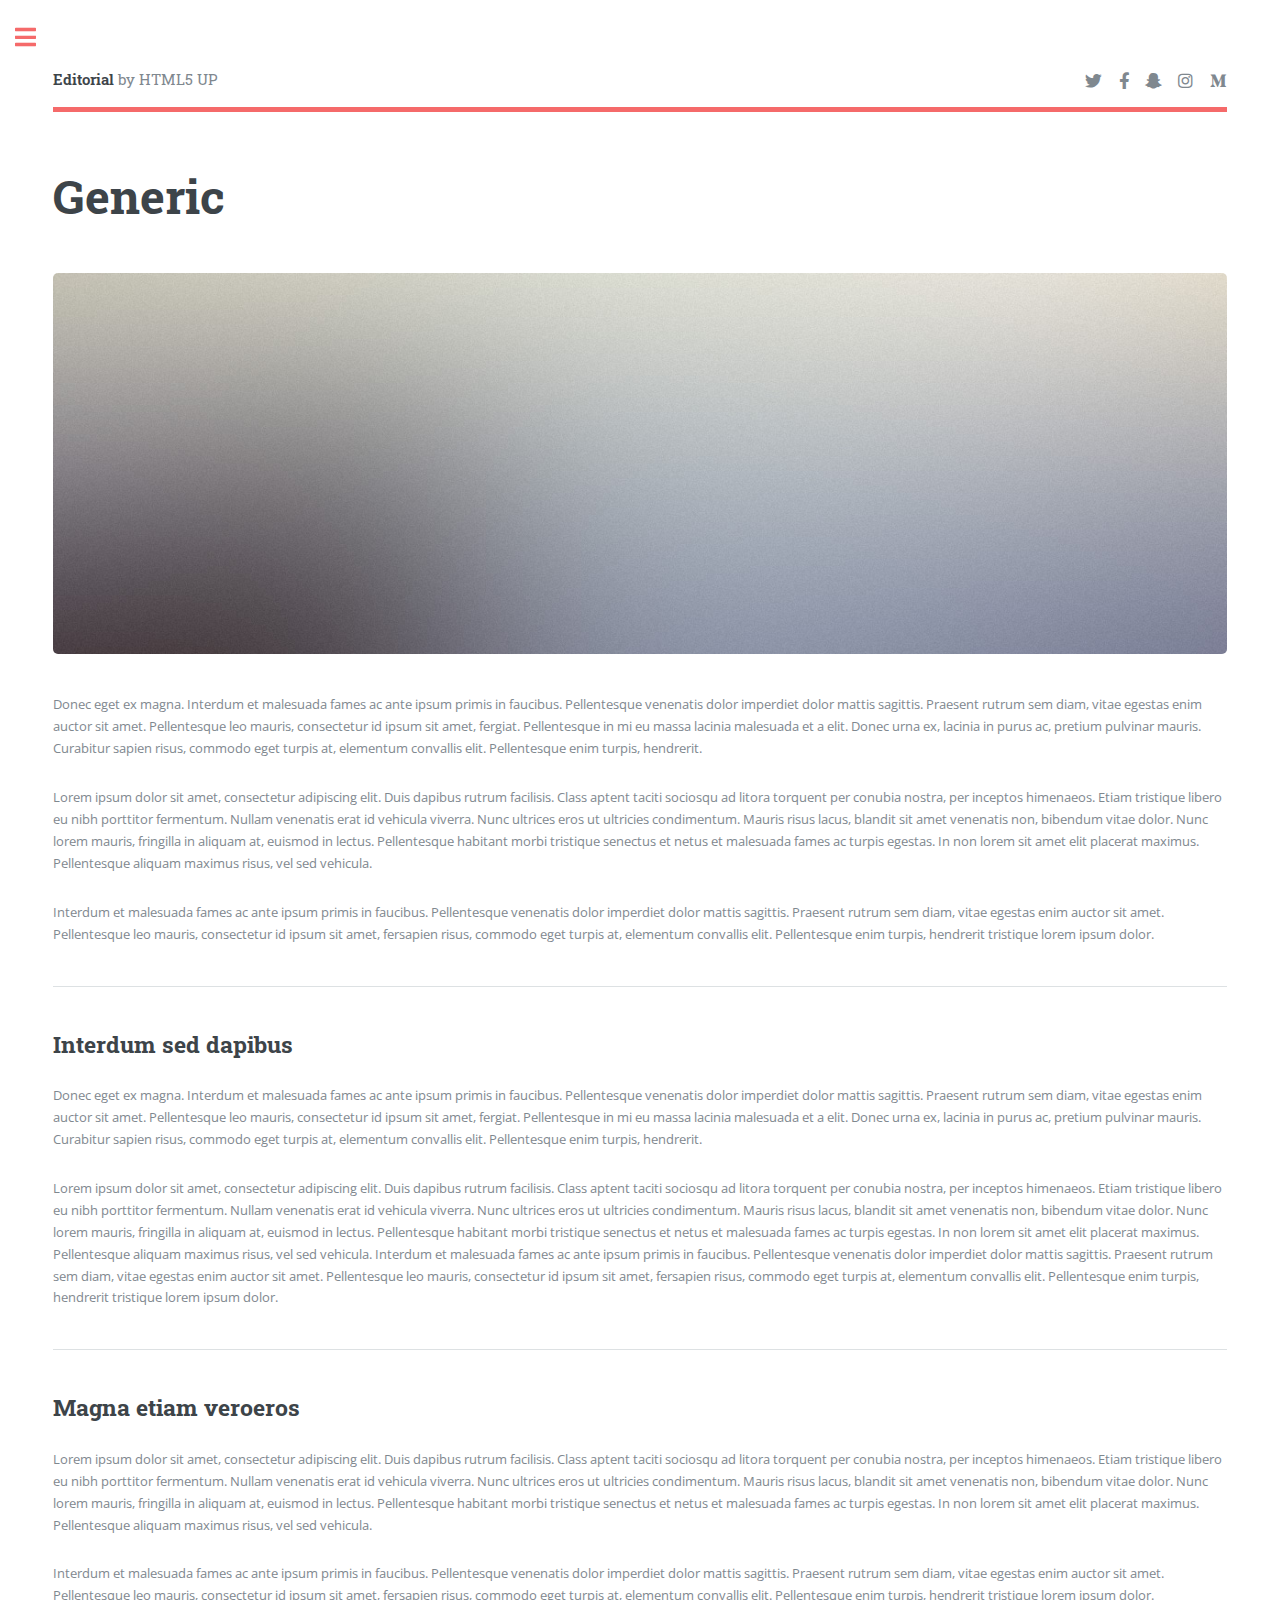
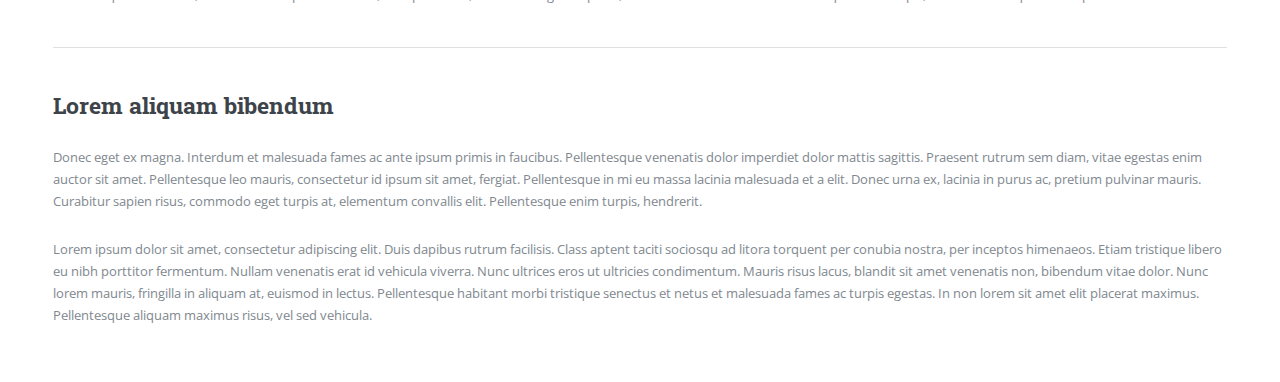
<file: generic.html>
<!DOCTYPE HTML>
<!--
	Editorial by HTML5 UP
	html5up.net | @ajlkn
	Free for personal and commercial use under the CCA 3.0 license (html5up.net/license)
-->
<html>
	<head>
		<title>Generic - Editorial by HTML5 UP</title>
		<meta charset="utf-8" />
		<meta name="viewport" content="width=device-width, initial-scale=1, user-scalable=no" />
		<link rel="stylesheet" href="assets/css/main.css" />
	</head>
	<body class="is-preload">

		<!-- Wrapper -->
			<div id="wrapper">

				<!-- Main -->
					<div id="main">
						<div class="inner">

							<!-- Header -->
								<header id="header">
									<a href="index.html" class="logo"><strong>Editorial</strong> by HTML5 UP</a>
									<ul class="icons">
										<li><a href="#" class="icon brands fa-twitter"><span class="label">Twitter</span></a></li>
										<li><a href="#" class="icon brands fa-facebook-f"><span class="label">Facebook</span></a></li>
										<li><a href="#" class="icon brands fa-snapchat-ghost"><span class="label">Snapchat</span></a></li>
										<li><a href="#" class="icon brands fa-instagram"><span class="label">Instagram</span></a></li>
										<li><a href="#" class="icon brands fa-medium-m"><span class="label">Medium</span></a></li>
									</ul>
								</header>

							<!-- Content -->
								<section>
									<header class="main">
										<h1>Generic</h1>
									</header>

									<span class="image main"><img src="images/pic11.jpg" alt="" /></span>

									<p>Donec eget ex magna. Interdum et malesuada fames ac ante ipsum primis in faucibus. Pellentesque venenatis dolor imperdiet dolor mattis sagittis. Praesent rutrum sem diam, vitae egestas enim auctor sit amet. Pellentesque leo mauris, consectetur id ipsum sit amet, fergiat. Pellentesque in mi eu massa lacinia malesuada et a elit. Donec urna ex, lacinia in purus ac, pretium pulvinar mauris. Curabitur sapien risus, commodo eget turpis at, elementum convallis elit. Pellentesque enim turpis, hendrerit.</p>
									<p>Lorem ipsum dolor sit amet, consectetur adipiscing elit. Duis dapibus rutrum facilisis. Class aptent taciti sociosqu ad litora torquent per conubia nostra, per inceptos himenaeos. Etiam tristique libero eu nibh porttitor fermentum. Nullam venenatis erat id vehicula viverra. Nunc ultrices eros ut ultricies condimentum. Mauris risus lacus, blandit sit amet venenatis non, bibendum vitae dolor. Nunc lorem mauris, fringilla in aliquam at, euismod in lectus. Pellentesque habitant morbi tristique senectus et netus et malesuada fames ac turpis egestas. In non lorem sit amet elit placerat maximus. Pellentesque aliquam maximus risus, vel sed vehicula.</p>
									<p>Interdum et malesuada fames ac ante ipsum primis in faucibus. Pellentesque venenatis dolor imperdiet dolor mattis sagittis. Praesent rutrum sem diam, vitae egestas enim auctor sit amet. Pellentesque leo mauris, consectetur id ipsum sit amet, fersapien risus, commodo eget turpis at, elementum convallis elit. Pellentesque enim turpis, hendrerit tristique lorem ipsum dolor.</p>

									<hr class="major" />

									<h2>Interdum sed dapibus</h2>
									<p>Donec eget ex magna. Interdum et malesuada fames ac ante ipsum primis in faucibus. Pellentesque venenatis dolor imperdiet dolor mattis sagittis. Praesent rutrum sem diam, vitae egestas enim auctor sit amet. Pellentesque leo mauris, consectetur id ipsum sit amet, fergiat. Pellentesque in mi eu massa lacinia malesuada et a elit. Donec urna ex, lacinia in purus ac, pretium pulvinar mauris. Curabitur sapien risus, commodo eget turpis at, elementum convallis elit. Pellentesque enim turpis, hendrerit.</p>
									<p>Lorem ipsum dolor sit amet, consectetur adipiscing elit. Duis dapibus rutrum facilisis. Class aptent taciti sociosqu ad litora torquent per conubia nostra, per inceptos himenaeos. Etiam tristique libero eu nibh porttitor fermentum. Nullam venenatis erat id vehicula viverra. Nunc ultrices eros ut ultricies condimentum. Mauris risus lacus, blandit sit amet venenatis non, bibendum vitae dolor. Nunc lorem mauris, fringilla in aliquam at, euismod in lectus. Pellentesque habitant morbi tristique senectus et netus et malesuada fames ac turpis egestas. In non lorem sit amet elit placerat maximus. Pellentesque aliquam maximus risus, vel sed vehicula. Interdum et malesuada fames ac ante ipsum primis in faucibus. Pellentesque venenatis dolor imperdiet dolor mattis sagittis. Praesent rutrum sem diam, vitae egestas enim auctor sit amet. Pellentesque leo mauris, consectetur id ipsum sit amet, fersapien risus, commodo eget turpis at, elementum convallis elit. Pellentesque enim turpis, hendrerit tristique lorem ipsum dolor.</p>

									<hr class="major" />

									<h2>Magna etiam veroeros</h2>
									<p>Lorem ipsum dolor sit amet, consectetur adipiscing elit. Duis dapibus rutrum facilisis. Class aptent taciti sociosqu ad litora torquent per conubia nostra, per inceptos himenaeos. Etiam tristique libero eu nibh porttitor fermentum. Nullam venenatis erat id vehicula viverra. Nunc ultrices eros ut ultricies condimentum. Mauris risus lacus, blandit sit amet venenatis non, bibendum vitae dolor. Nunc lorem mauris, fringilla in aliquam at, euismod in lectus. Pellentesque habitant morbi tristique senectus et netus et malesuada fames ac turpis egestas. In non lorem sit amet elit placerat maximus. Pellentesque aliquam maximus risus, vel sed vehicula.</p>
									<p>Interdum et malesuada fames ac ante ipsum primis in faucibus. Pellentesque venenatis dolor imperdiet dolor mattis sagittis. Praesent rutrum sem diam, vitae egestas enim auctor sit amet. Pellentesque leo mauris, consectetur id ipsum sit amet, fersapien risus, commodo eget turpis at, elementum convallis elit. Pellentesque enim turpis, hendrerit tristique lorem ipsum dolor.</p>

									<hr class="major" />

									<h2>Lorem aliquam bibendum</h2>
									<p>Donec eget ex magna. Interdum et malesuada fames ac ante ipsum primis in faucibus. Pellentesque venenatis dolor imperdiet dolor mattis sagittis. Praesent rutrum sem diam, vitae egestas enim auctor sit amet. Pellentesque leo mauris, consectetur id ipsum sit amet, fergiat. Pellentesque in mi eu massa lacinia malesuada et a elit. Donec urna ex, lacinia in purus ac, pretium pulvinar mauris. Curabitur sapien risus, commodo eget turpis at, elementum convallis elit. Pellentesque enim turpis, hendrerit.</p>
									<p>Lorem ipsum dolor sit amet, consectetur adipiscing elit. Duis dapibus rutrum facilisis. Class aptent taciti sociosqu ad litora torquent per conubia nostra, per inceptos himenaeos. Etiam tristique libero eu nibh porttitor fermentum. Nullam venenatis erat id vehicula viverra. Nunc ultrices eros ut ultricies condimentum. Mauris risus lacus, blandit sit amet venenatis non, bibendum vitae dolor. Nunc lorem mauris, fringilla in aliquam at, euismod in lectus. Pellentesque habitant morbi tristique senectus et netus et malesuada fames ac turpis egestas. In non lorem sit amet elit placerat maximus. Pellentesque aliquam maximus risus, vel sed vehicula.</p>

								</section>

						</div>
					</div>

				<!-- Sidebar -->
					<div id="sidebar">
						<div class="inner">

							<!-- Search -->
								<section id="search" class="alt">
									<form method="post" action="#">
										<input type="text" name="query" id="query" placeholder="Search" />
									</form>
								</section>

							<!-- Menu -->
								<nav id="menu">
									<header class="major">
										<h2>Menu</h2>
									</header>
									<ul>
										<li><a href="index.html">Homepage</a></li>
										<li><a href="generic.html">Generic</a></li>
										<li><a href="elements.html">Elements</a></li>
										<li>
											<span class="opener">Submenu</span>
											<ul>
												<li><a href="#">Lorem Dolor</a></li>
												<li><a href="#">Ipsum Adipiscing</a></li>
												<li><a href="#">Tempus Magna</a></li>
												<li><a href="#">Feugiat Veroeros</a></li>
											</ul>
										</li>
										<li><a href="#">Etiam Dolore</a></li>
										<li><a href="#">Adipiscing</a></li>
										<li>
											<span class="opener">Another Submenu</span>
											<ul>
												<li><a href="#">Lorem Dolor</a></li>
												<li><a href="#">Ipsum Adipiscing</a></li>
												<li><a href="#">Tempus Magna</a></li>
												<li><a href="#">Feugiat Veroeros</a></li>
											</ul>
										</li>
										<li><a href="#">Maximus Erat</a></li>
										<li><a href="#">Sapien Mauris</a></li>
										<li><a href="#">Amet Lacinia</a></li>
									</ul>
								</nav>

							<!-- Section -->
								<section>
									<header class="major">
										<h2>Ante interdum</h2>
									</header>
									<div class="mini-posts">
										<article>
											<a href="#" class="image"><img src="images/pic07.jpg" alt="" /></a>
											<p>Aenean ornare velit lacus, ac varius enim lorem ullamcorper dolore aliquam.</p>
										</article>
										<article>
											<a href="#" class="image"><img src="images/pic08.jpg" alt="" /></a>
											<p>Aenean ornare velit lacus, ac varius enim lorem ullamcorper dolore aliquam.</p>
										</article>
										<article>
											<a href="#" class="image"><img src="images/pic09.jpg" alt="" /></a>
											<p>Aenean ornare velit lacus, ac varius enim lorem ullamcorper dolore aliquam.</p>
										</article>
									</div>
									<ul class="actions">
										<li><a href="#" class="button">More</a></li>
									</ul>
								</section>

							<!-- Section -->
								<section>
									<header class="major">
										<h2>Get in touch</h2>
									</header>
									<p>Sed varius enim lorem ullamcorper dolore aliquam aenean ornare velit lacus, ac varius enim lorem ullamcorper dolore. Proin sed aliquam facilisis ante interdum. Sed nulla amet lorem feugiat tempus aliquam.</p>
									<ul class="contact">
										<li class="icon solid fa-envelope"><a href="#">information@untitled.tld</a></li>
										<li class="icon solid fa-phone">(000) 000-0000</li>
										<li class="icon solid fa-home">1234 Somewhere Road #8254<br />
										Nashville, TN 00000-0000</li>
									</ul>
								</section>

							<!-- Footer -->
								<footer id="footer">
									<p class="copyright">&copy; Untitled. All rights reserved. Demo Images: <a href="https://unsplash.com">Unsplash</a>. Design: <a href="https://html5up.net">HTML5 UP</a>.</p>
								</footer>

						</div>
					</div>

			</div>

		<!-- Scripts -->
			<script src="assets/js/jquery.min.js"></script>
			<script src="assets/js/browser.min.js"></script>
			<script src="assets/js/breakpoints.min.js"></script>
			<script src="assets/js/util.js"></script>
			<script src="assets/js/main.js"></script>

	</body>
</html>
</file>
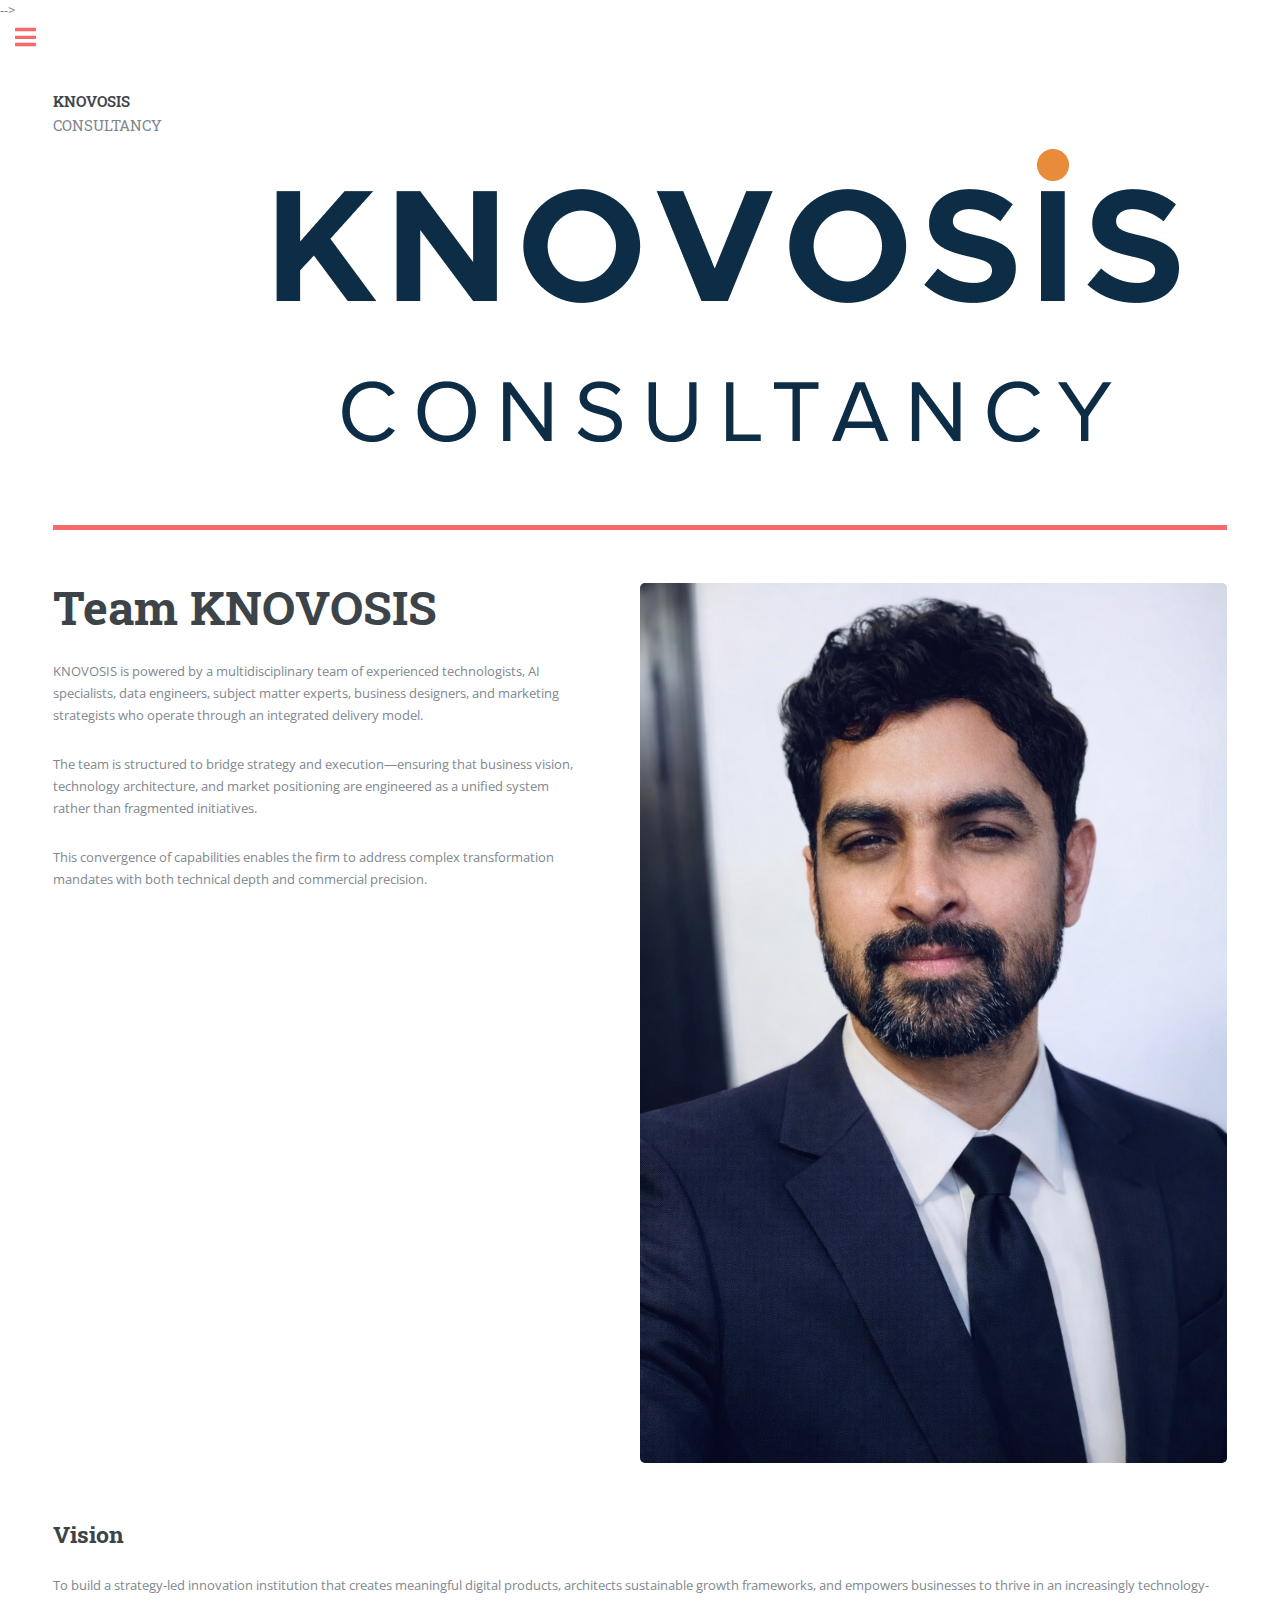
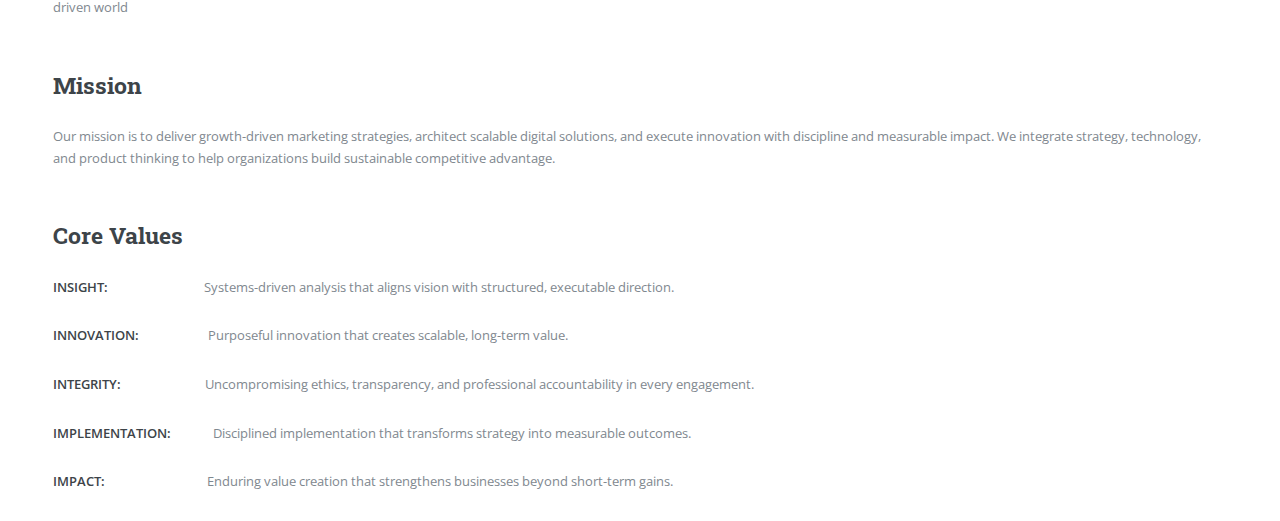
<file: Team KNOVOSIS.html>
<!DOCTYPE HTML>
-->
<html>
	<head>
		<title>Team Knovosis</title>
		<meta charset="utf-8" />
		<meta name="viewport" content="width=device-width, initial-scale=1, user-scalable=no" />
		<link rel="stylesheet" href="assets/css/main.css" />
	</head>
	<body class="is-preload">

		<!-- Wrapper -->
			<div id="wrapper">

				<!-- Main -->
					<div id="main">
						<div class="inner">

							<!-- Header -->
								<header id="header">
									<a href="index.html" class="logo"><strong>KNOVOSIS</strong> CONSULTANCY</a>
									<ul class="icons">
										<li>
											<img src="images/LOGO.png" alt="Knovosis Logo" class="header-logo">
										</li>
									</ul>
								</header>

							<!-- Banner -->
								<section id="banner">
									<div class="content">
										<header>
											<h1>Team KNOVOSIS</h1>
										</header>
										<p>KNOVOSIS is powered by a multidisciplinary team of experienced technologists, AI specialists, data engineers, subject matter experts, business designers, and marketing strategists who operate through an integrated delivery model.</p>
												<p>
													The team is structured to bridge strategy and execution—ensuring that business vision, technology architecture, and market positioning are engineered as a unified system rather than fragmented initiatives.
												</p>
												<p>
												This convergence of capabilities enables the firm to address complex transformation mandates with both technical depth and commercial precision.
												</p>
										<ul class="actions">
										</ul>
									</div>
									<span class="image object">
										<img src="images/pic14.png" alt="" />
									</span>
								</section>

							<!-- Content -->
									<h2>Vision</h2>
									<p>To build a strategy-led innovation institution that creates meaningful digital products, architects sustainable growth frameworks, and empowers businesses to thrive in an increasingly technology-driven world</p>
									<br>
									<h2>Mission</h2>
									<p>Our mission is to deliver growth-driven marketing strategies, architect scalable digital solutions, and execute innovation with discipline and measurable impact. We integrate strategy, technology, and product thinking to help organizations build sustainable competitive advantage.</p>
									<br>
									<h2>Core Values</h2>
									
									<p><strong>INSIGHT:</strong>&nbsp;&nbsp;&nbsp;&nbsp;&nbsp;&nbsp;&nbsp;&nbsp;&nbsp;&nbsp;&nbsp;&nbsp;&nbsp;&nbsp;&nbsp;&nbsp;&nbsp;&nbsp;&nbsp;&nbsp;&nbsp;&nbsp;&nbsp;&nbsp;&nbsp;&nbsp;&nbsp;&nbsp;&nbsp;&nbsp;&nbsp;&nbsp;Systems-driven analysis that aligns vision with structured, executable direction.</p>
								
									<p><strong>INNOVATION:</strong>&nbsp;&nbsp;&nbsp;&nbsp;&nbsp;&nbsp;&nbsp;&nbsp;&nbsp;&nbsp;&nbsp;&nbsp;&nbsp;&nbsp;&nbsp;&nbsp;&nbsp;&nbsp;&nbsp;&nbsp;&nbsp;&nbsp;&nbsp;Purposeful innovation that creates scalable, long-term value.</p>
								
									<p><strong>INTEGRITY:</strong>&nbsp;&nbsp;&nbsp;&nbsp;&nbsp;&nbsp;&nbsp;&nbsp;&nbsp;&nbsp;&nbsp;&nbsp;&nbsp;&nbsp;&nbsp;&nbsp;&nbsp;&nbsp;&nbsp;&nbsp;&nbsp;&nbsp;&nbsp;&nbsp;&nbsp;&nbsp;&nbsp;&nbsp;Uncompromising ethics, transparency, and professional accountability in every engagement.</p>
								
									<p><strong>IMPLEMENTATION:</strong>&nbsp;&nbsp;&nbsp;&nbsp;&nbsp;&nbsp;&nbsp;&nbsp;&nbsp;&nbsp;&nbsp;&nbsp;&nbsp;&nbsp;Disciplined implementation that transforms strategy into measurable outcomes.</p>
								
									<p><strong>IMPACT:</strong>&nbsp;&nbsp;&nbsp;&nbsp;&nbsp;&nbsp;&nbsp;&nbsp;&nbsp;&nbsp;&nbsp;&nbsp;&nbsp;&nbsp;&nbsp;&nbsp;&nbsp;&nbsp;&nbsp;&nbsp;&nbsp;&nbsp;&nbsp;&nbsp;&nbsp;&nbsp;&nbsp;&nbsp;&nbsp;&nbsp;&nbsp;&nbsp;&nbsp;&nbsp;Enduring value creation that strengthens businesses beyond short-term gains.</p>
							
								</section>

						</div>
					</div>
				

<!-- Sidebar -->
					<div id="sidebar">
						<div class="inner">

							<!-- Search -->
								<section id="search" class="alt">
									<form method="post" action="#">
										<input type="text" name="query" id="query" placeholder="Search" />
									</form>
								</section>

							<!-- Menu -->
								<nav id="menu">
									<header class="major">
										<h2>Menu</h2>
									</header>
									<ul>
										<li><a href="index.html">Home</a></li>
										<li><a href="Why KNOVOSIS.html">Why KNOVOSIS</a></li>
										<li><a href="Team KNOVOSIS.html">Team KNOVOSIS</a></li>
									<li>
											<span class="opener">Services</span>
											<ul>
												<li><a href="#">Product Strategy</a></li>
												<li><a href="#">Digital Transformation</a></li>
												<li><a href="#">Product Engineering</a></li>
												<li><a href="#">Market Acceleration</a></li>
												<li><a href="#">Brand Positioning</a></li>
												<li><a href="#">Data-Driven Performance</a></li>
											</ul>
										</li>
										<li>
											<span class="opener">Products</span>
											<ul>
												<li><a href="#">OH MIND</a></li>
												<li><a href="#">Upcoming Products</a></li>
											</ul>
										</li>
										<li>
											<span class="opener">Case Studies</span>
											<ul>
												<li><a href="#">Mental Wellness Platform</a></li>
											</ul>
										</li>
										<li>
											<span class="opener">Insights</span>
											<ul>
												<li>
											<span class="opener">Marketing Insights</span>
											<ul>
												<li><a href="#">EdTech Strategy</a></li>
												<li><a href="#">E-Commerce Marketing</a></li>
												<li><a href="#">Trading Markets</a></li>
												<li><a href="#">Automobile Ecosystems</a></li>
											</ul>
										</li>
												<li>
											<span class="opener">Product Insights</span>
											<ul>
												<li><a href="#">Fintech Solutions</a></li>
												<li><a href="#">Retail Omnichannel</a></li>
												<li><a href="#">E-Commerce Strategy</a></li>
												<li><a href="#">Real Estate Ecosystem</a></li>
											</ul>
										</li>	
													<li>
											<span class="opener">Healthcare Insights</span>
											<ul>
												<li><a href="#">Emotional Support</a></li>
												<li><a href="#">Mental Wellness</a></li>
												<li><a href="#">Self Awareness Benefits</a></li>
												<li><a href="#">Mental Health Enablers</a></li>
											</ul>
										</li>
													<li>
											<span class="opener">Branding Insights</span>
											<ul>
												<li><a href="#">Strategic Positioning</a></li>
												<li><a href="#">Brand Story Building</a></li>
												<li><a href="#">Value Ecosystems</a></li>
												<li><a href="#">Sustainable Framework</a></li>
											</ul>
										</li>
												<li>
											<span class="opener">Startup Insights</span>
											<ul>
												<li><a href="#">Structured Thinking</a></li>
											</ul>
										</li>
											</ul>
										</li>
										<li><a href="#">Make an Enquiry</a></li>
									</ul>
								</nav>

							<!-- Section -->
								<section>
									<header class="major">
										<h2>OH MIND</h2>
									</header>
									<div class="mini-posts">
										<article>
											<a href="#" class="image"><img src="images/pic07.jpg" alt="" /></a>
											<p>Your Confidential Digital Companion for Everyday Mental Fitness.</p>
										</article>
										<article>
											<a href="#" class="image"><img src="images/pic08.jpg" alt="" /></a>
											<p>Mental health awareness is shifting from crisis response to daily reflection culture.</p>
										</article>
										<article>
											<a href="#" class="image"><img src="images/pic09.jpg" alt="" /></a>
											<p>Structured spaces for reflection cultivate emotional awareness and encourage healthy expression.</p>
										</article>
									</div>
									<ul class="actions">
										<li><a href="#" class="button">More</a></li>
									</ul>
								</section>

							<!-- Section -->
								<section>
									<header class="major">
										<h2>Speak With Us</h2>
									</header>
									<p>Engage with us to define your next strategic inflection point and unlock enduring enterprise value. We partner with leadership to translate ambition into decisive action and sustained competitive advantage.</p>
									<ul class="contact">
										<li class="icon solid fa-envelope"><a href="#">info@knovosis.com</a></li>
										<li class="icon solid fa-phone">+91 97232 40002</li>
										<li class="icon solid fa-home">Gujarat, India</li>
									</ul>
								</section>

							<!-- Footer -->
								<footer id="footer">
									<p class="copyright">&copy;2026 Knovosis. All rights reserved. Privacy Policy. Terms of Use. </a>.</p>
								</footer>

						</div>
					</div>

			</div>

		<!-- Scripts -->
			<script src="assets/js/jquery.min.js"></script>
			<script src="assets/js/browser.min.js"></script>
			<script src="assets/js/breakpoints.min.js"></script>
			<script src="assets/js/util.js"></script>
			<script src="assets/js/main.js"></script>

	</body>

</html>
</file>
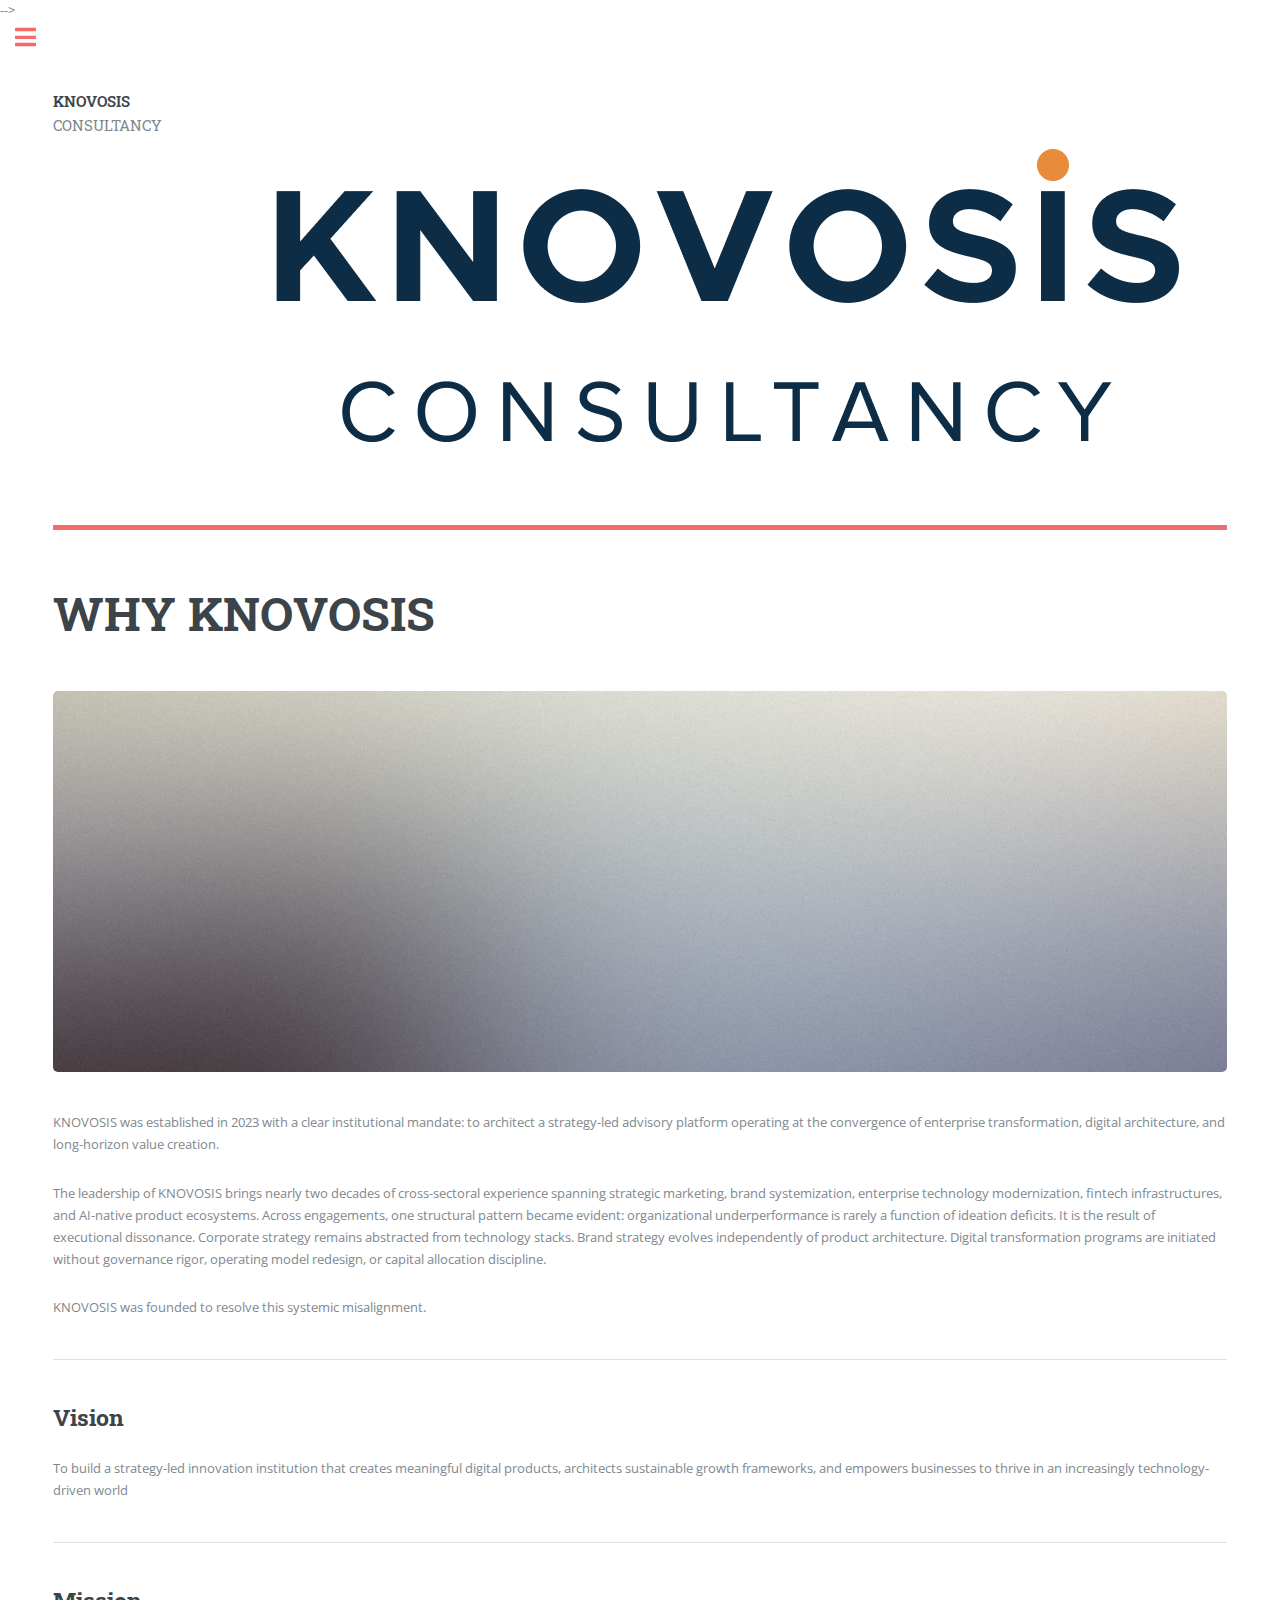
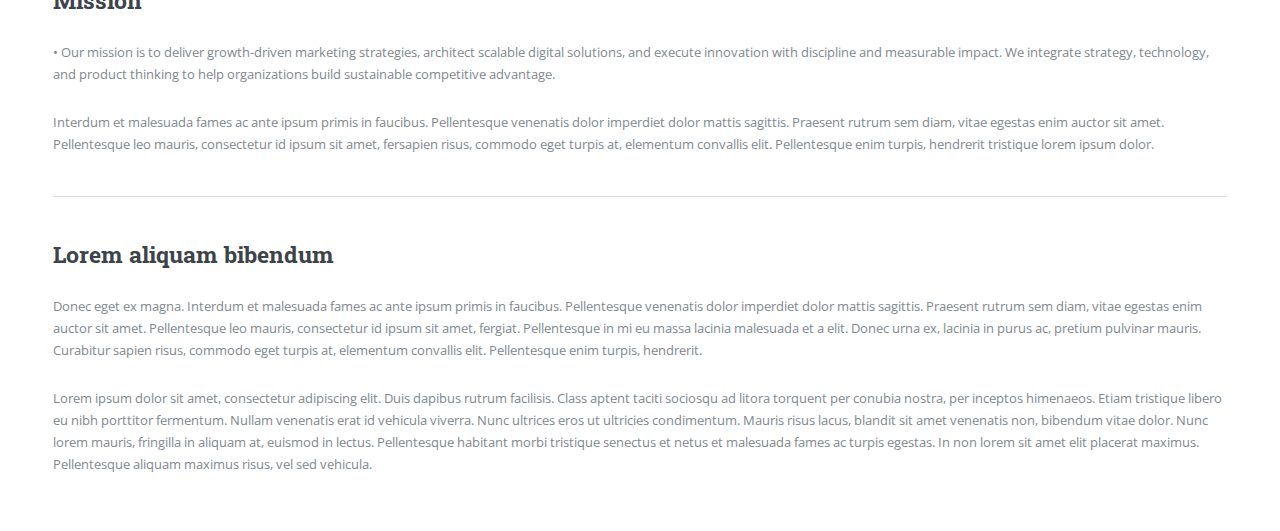
<file: Why KNOVOSIS.html>
<!DOCTYPE HTML>
-->
<html>
	<head>
		<title>Why KNOVOSIS</title>
		<meta charset="utf-8" />
		<meta name="viewport" content="width=device-width, initial-scale=1, user-scalable=no" />
		<link rel="stylesheet" href="assets/css/main.css" />
	</head>
	<body class="is-preload Why KNOVOSIS-page">

		<!-- Wrapper -->
			<div id="wrapper">

				<!-- Main -->
					<div id="main">
						<div class="inner">

							<!-- Header -->
								<header id="header">
									<a href="index.html" class="logo"><strong>KNOVOSIS</strong> CONSULTANCY</a>
									<ul class="icons">
										<li>
											<img src="images/LOGO.png" alt="Knovosis Logo" class="header-logo">
										</li>
									</ul>
								</header>

							<!-- Content -->
								<section>
									<header class="main">
										<h1>WHY KNOVOSIS</h1>
									</header>
									<span class="image main"><img src="images/pic11.jpg" alt="" /></span>
									<p>KNOVOSIS was established in 2023 with a clear institutional mandate: to architect a strategy-led advisory platform operating at the convergence of enterprise transformation, digital architecture, and long-horizon value creation.</p>
									<p>The leadership of KNOVOSIS brings nearly two decades of cross-sectoral experience spanning strategic marketing, brand systemization, enterprise technology modernization, fintech infrastructures, and AI-native product ecosystems. Across engagements, one structural pattern became evident: organizational underperformance is rarely a function of ideation deficits. It is the result of executional dissonance. Corporate strategy remains abstracted from technology stacks. Brand strategy evolves independently of product architecture. Digital transformation programs are initiated without governance rigor, operating model redesign, or capital allocation discipline.</p>
									<p>KNOVOSIS was founded to resolve this systemic misalignment.</p>

									<hr class="major" />

									<h2>Vision</h2>
									<p>To build a strategy-led innovation institution that creates meaningful digital products, architects sustainable growth frameworks, and empowers businesses to thrive in an increasingly technology-driven world</p>

									<hr class="major" />

									<h2>Mission</h2>
									<p>•	Our mission is to deliver growth-driven marketing strategies, architect scalable digital solutions, and execute innovation with discipline and measurable impact. We integrate strategy, technology, and product thinking to help organizations build sustainable competitive advantage.</p>
									<p>Interdum et malesuada fames ac ante ipsum primis in faucibus. Pellentesque venenatis dolor imperdiet dolor mattis sagittis. Praesent rutrum sem diam, vitae egestas enim auctor sit amet. Pellentesque leo mauris, consectetur id ipsum sit amet, fersapien risus, commodo eget turpis at, elementum convallis elit. Pellentesque enim turpis, hendrerit tristique lorem ipsum dolor.</p>

									<hr class="major" />

									<h2>Lorem aliquam bibendum</h2>
									<p>Donec eget ex magna. Interdum et malesuada fames ac ante ipsum primis in faucibus. Pellentesque venenatis dolor imperdiet dolor mattis sagittis. Praesent rutrum sem diam, vitae egestas enim auctor sit amet. Pellentesque leo mauris, consectetur id ipsum sit amet, fergiat. Pellentesque in mi eu massa lacinia malesuada et a elit. Donec urna ex, lacinia in purus ac, pretium pulvinar mauris. Curabitur sapien risus, commodo eget turpis at, elementum convallis elit. Pellentesque enim turpis, hendrerit.</p>
									<p>Lorem ipsum dolor sit amet, consectetur adipiscing elit. Duis dapibus rutrum facilisis. Class aptent taciti sociosqu ad litora torquent per conubia nostra, per inceptos himenaeos. Etiam tristique libero eu nibh porttitor fermentum. Nullam venenatis erat id vehicula viverra. Nunc ultrices eros ut ultricies condimentum. Mauris risus lacus, blandit sit amet venenatis non, bibendum vitae dolor. Nunc lorem mauris, fringilla in aliquam at, euismod in lectus. Pellentesque habitant morbi tristique senectus et netus et malesuada fames ac turpis egestas. In non lorem sit amet elit placerat maximus. Pellentesque aliquam maximus risus, vel sed vehicula.</p>

								</section>

						</div>
					</div>
				

<!-- Sidebar -->
					<div id="sidebar">
						<div class="inner">

							<!-- Search -->
								<section id="search" class="alt">
									<form method="post" action="#">
										<input type="text" name="query" id="query" placeholder="Search" />
									</form>
								</section>

							<!-- Menu -->
								<nav id="menu">
									<header class="major">
										<h2>Menu</h2>
									</header>
									<ul>
										<li><a href="index.html">Home</a></li>
										<li><a href="Why KNOVOSIS.html">Why KNOVOSIS</a></li>
									<li>
											<span class="opener">Services</span>
											<ul>
												<li><a href="#">Product Strategy</a></li>
												<li><a href="#">Digital Transformation</a></li>
												<li><a href="#">Product Engineering</a></li>
												<li><a href="#">Market Acceleration</a></li>
												<li><a href="#">Brand Positioning</a></li>
												<li><a href="#">Data-Driven Performance</a></li>
											</ul>
										</li>
										<li>
											<span class="opener">Products</span>
											<ul>
												<li><a href="#">OH MIND</a></li>
												<li><a href="#">Upcoming Products</a></li>
											</ul>
										</li>
										<li>
											<span class="opener">Case Studies</span>
											<ul>
												<li><a href="#">Mental Wellness Platform</a></li>
											</ul>
										</li>
										<li>
											<span class="opener">Insights</span>
											<ul>
												<li>
											<span class="opener">Marketing Insights</span>
											<ul>
												<li><a href="#">EdTech Strategy</a></li>
												<li><a href="#">E-Commerce Marketing</a></li>
												<li><a href="#">Trading Markets</a></li>
												<li><a href="#">Automobile Ecosystems</a></li>
											</ul>
										</li>
												<li>
											<span class="opener">Product Insights</span>
											<ul>
												<li><a href="#">Fintech Solutions</a></li>
												<li><a href="#">Retail Omnichannel</a></li>
												<li><a href="#">E-Commerce Strategy</a></li>
												<li><a href="#">Real Estate Ecosystem</a></li>
											</ul>
										</li>	
													<li>
											<span class="opener">Healthcare Insights</span>
											<ul>
												<li><a href="#">Emotional Support</a></li>
												<li><a href="#">Mental Wellness</a></li>
												<li><a href="#">Self Awareness Benefits</a></li>
												<li><a href="#">Mental Health Enablers</a></li>
											</ul>
										</li>
													<li>
											<span class="opener">Branding Insights</span>
											<ul>
												<li><a href="#">Strategic Positioning</a></li>
												<li><a href="#">Brand Story Building</a></li>
												<li><a href="#">Value Ecosystems</a></li>
												<li><a href="#">Sustainable Framework</a></li>
											</ul>
										</li>
												<li>
											<span class="opener">Startup Insights</span>
											<ul>
												<li><a href="#">Structured Thinking</a></li>
											</ul>
										</li>
											</ul>
										</li>
										<li><a href="#">Make an Enquiry</a></li>
									</ul>
								</nav>

							<!-- Section -->
								<section>
									<header class="major">
										<h2>OH MIND</h2>
									</header>
									<div class="mini-posts">
										<article>
											<a href="#" class="image"><img src="images/pic07.jpg" alt="" /></a>
											<p>Your Confidential Digital Companion for Everyday Mental Fitness.</p>
										</article>
										<article>
											<a href="#" class="image"><img src="images/pic08.jpg" alt="" /></a>
											<p>Mental health awareness is shifting from crisis response to daily reflection culture.</p>
										</article>
										<article>
											<a href="#" class="image"><img src="images/pic09.jpg" alt="" /></a>
											<p>Structured spaces for reflection cultivate emotional awareness and encourage healthy expression.</p>
										</article>
									</div>
									<ul class="actions">
										<li><a href="#" class="button">More</a></li>
									</ul>
								</section>

							<!-- Section -->
								<section>
									<header class="major">
										<h2>Speak With Us</h2>
									</header>
									<p>Engage with us to define your next strategic inflection point and unlock enduring enterprise value. We partner with leadership to translate ambition into decisive action and sustained competitive advantage.</p>
									<ul class="contact">
										<li class="icon solid fa-envelope"><a href="#">info@knovosis.com</a></li>
										<li class="icon solid fa-phone">+91 97232 40002</li>
										<li class="icon solid fa-home">Gujarat, India</li>
									</ul>
								</section>

							<!-- Footer -->
								<footer id="footer">
									<p class="copyright">&copy; 2026 Knovosis. All rights reserved. Privacy Policy. Terms of Use. </a>.</p>
								</footer>

						</div>
					</div>

			</div>

		<!-- Scripts -->
			<script src="assets/js/jquery.min.js"></script>
			<script src="assets/js/browser.min.js"></script>
			<script src="assets/js/breakpoints.min.js"></script>
			<script src="assets/js/util.js"></script>
			<script src="assets/js/main.js"></script>

	</body>

</html>
</file>
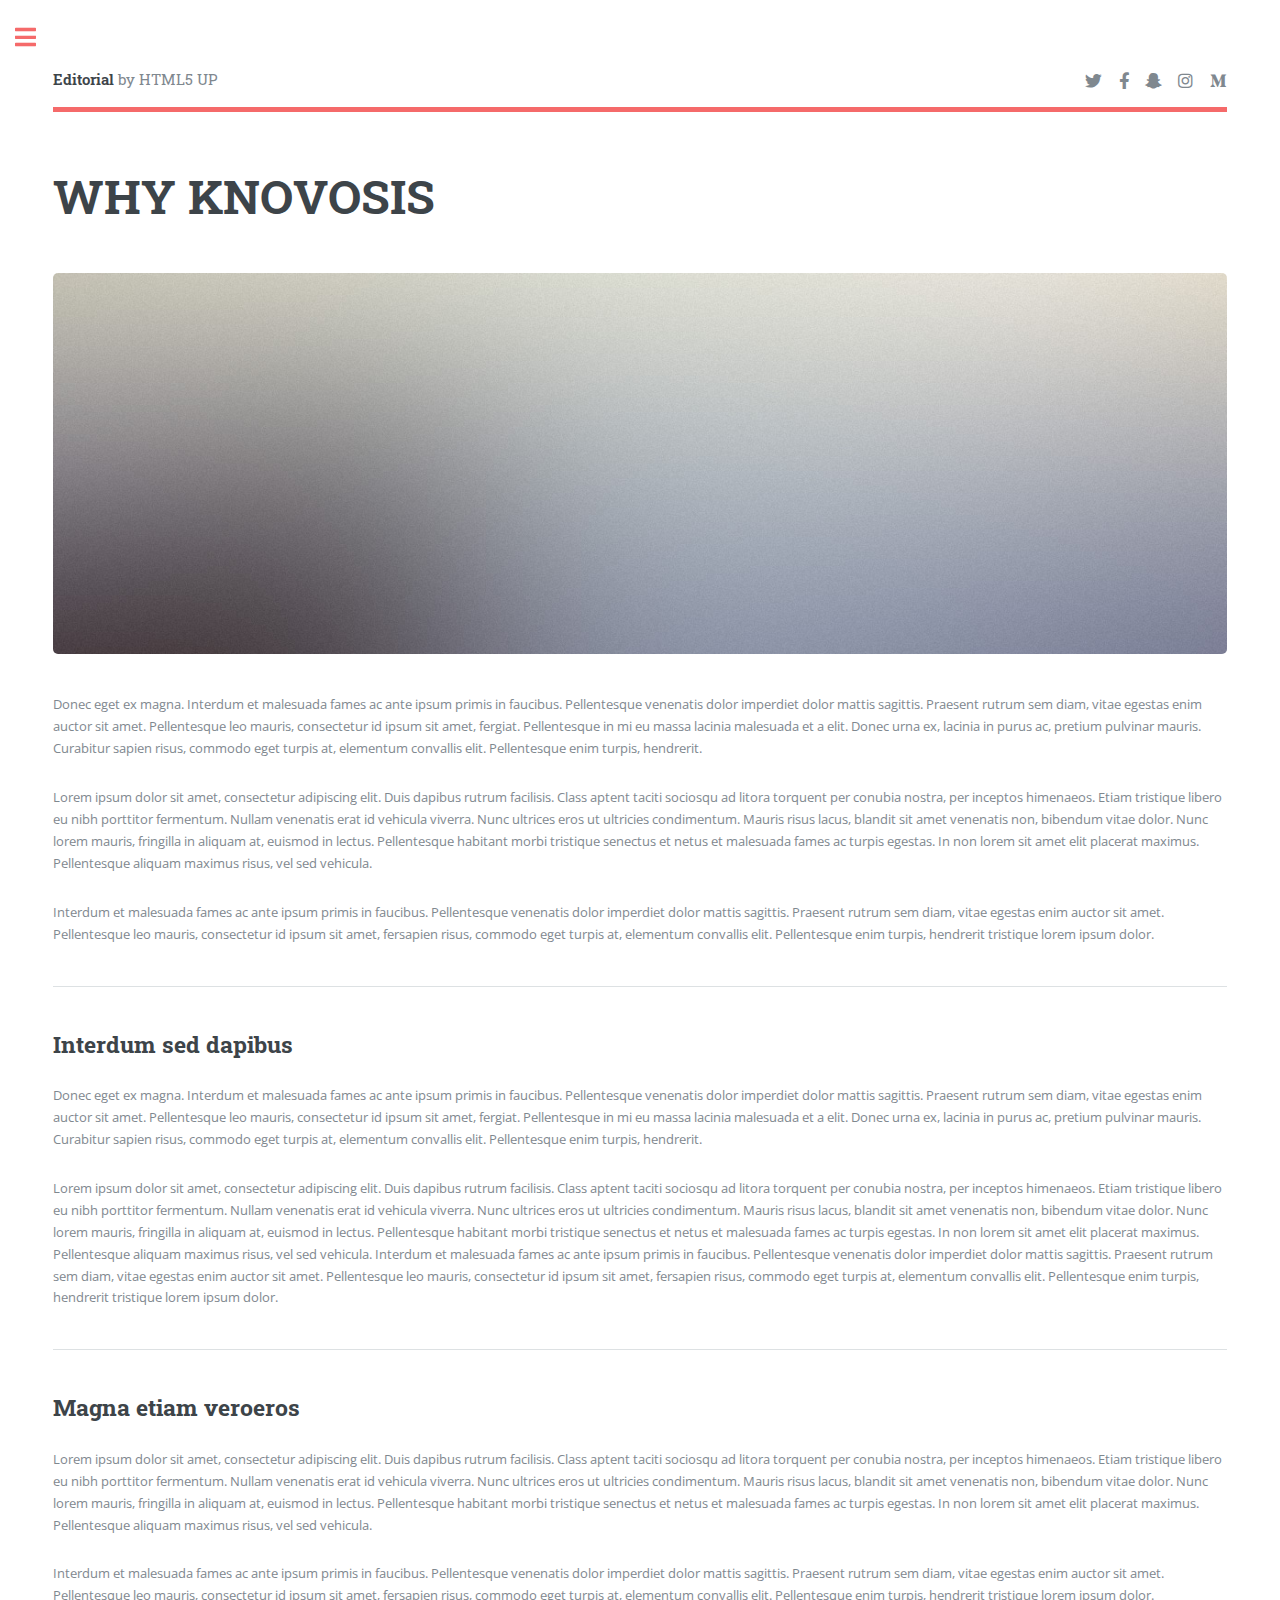
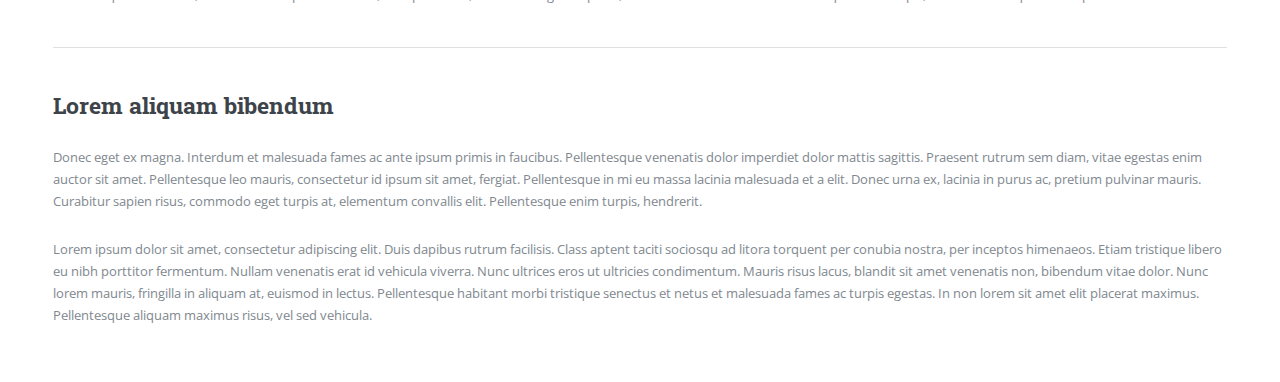
<file: WHY KNOVOSIS.html>
<!DOCTYPE HTML>
<!--
	Editorial by HTML5 UP
	html5up.net | @ajlkn
	Free for personal and commercial use under the CCA 3.0 license (html5up.net/license)
-->
<html>
	<head>
		<title>WHY KNOVOSIS</title>
		<meta charset="utf-8" />
		<meta name="viewport" content="width=device-width, initial-scale=1, user-scalable=no" />
		<link rel="stylesheet" href="assets/css/main.css" />
	</head>
	<body class="is-preload">

		<!-- Wrapper -->
			<div id="wrapper">

				<!-- Main -->
					<div id="main">
						<div class="inner">

							<!-- Header -->
								<header id="header">
									<a href="index.html" class="logo"><strong>Editorial</strong> by HTML5 UP</a>
									<ul class="icons">
										<li><a href="#" class="icon brands fa-twitter"><span class="label">Twitter</span></a></li>
										<li><a href="#" class="icon brands fa-facebook-f"><span class="label">Facebook</span></a></li>
										<li><a href="#" class="icon brands fa-snapchat-ghost"><span class="label">Snapchat</span></a></li>
										<li><a href="#" class="icon brands fa-instagram"><span class="label">Instagram</span></a></li>
										<li><a href="#" class="icon brands fa-medium-m"><span class="label">Medium</span></a></li>
									</ul>
								</header>

							<!-- Content -->
								<section>
									<header class="main">
										<h1>WHY KNOVOSIS</h1>
									</header>

									<span class="image main"><img src="images/pic11.jpg" alt="" /></span>

									<p>Donec eget ex magna. Interdum et malesuada fames ac ante ipsum primis in faucibus. Pellentesque venenatis dolor imperdiet dolor mattis sagittis. Praesent rutrum sem diam, vitae egestas enim auctor sit amet. Pellentesque leo mauris, consectetur id ipsum sit amet, fergiat. Pellentesque in mi eu massa lacinia malesuada et a elit. Donec urna ex, lacinia in purus ac, pretium pulvinar mauris. Curabitur sapien risus, commodo eget turpis at, elementum convallis elit. Pellentesque enim turpis, hendrerit.</p>
									<p>Lorem ipsum dolor sit amet, consectetur adipiscing elit. Duis dapibus rutrum facilisis. Class aptent taciti sociosqu ad litora torquent per conubia nostra, per inceptos himenaeos. Etiam tristique libero eu nibh porttitor fermentum. Nullam venenatis erat id vehicula viverra. Nunc ultrices eros ut ultricies condimentum. Mauris risus lacus, blandit sit amet venenatis non, bibendum vitae dolor. Nunc lorem mauris, fringilla in aliquam at, euismod in lectus. Pellentesque habitant morbi tristique senectus et netus et malesuada fames ac turpis egestas. In non lorem sit amet elit placerat maximus. Pellentesque aliquam maximus risus, vel sed vehicula.</p>
									<p>Interdum et malesuada fames ac ante ipsum primis in faucibus. Pellentesque venenatis dolor imperdiet dolor mattis sagittis. Praesent rutrum sem diam, vitae egestas enim auctor sit amet. Pellentesque leo mauris, consectetur id ipsum sit amet, fersapien risus, commodo eget turpis at, elementum convallis elit. Pellentesque enim turpis, hendrerit tristique lorem ipsum dolor.</p>

									<hr class="major" />

									<h2>Interdum sed dapibus</h2>
									<p>Donec eget ex magna. Interdum et malesuada fames ac ante ipsum primis in faucibus. Pellentesque venenatis dolor imperdiet dolor mattis sagittis. Praesent rutrum sem diam, vitae egestas enim auctor sit amet. Pellentesque leo mauris, consectetur id ipsum sit amet, fergiat. Pellentesque in mi eu massa lacinia malesuada et a elit. Donec urna ex, lacinia in purus ac, pretium pulvinar mauris. Curabitur sapien risus, commodo eget turpis at, elementum convallis elit. Pellentesque enim turpis, hendrerit.</p>
									<p>Lorem ipsum dolor sit amet, consectetur adipiscing elit. Duis dapibus rutrum facilisis. Class aptent taciti sociosqu ad litora torquent per conubia nostra, per inceptos himenaeos. Etiam tristique libero eu nibh porttitor fermentum. Nullam venenatis erat id vehicula viverra. Nunc ultrices eros ut ultricies condimentum. Mauris risus lacus, blandit sit amet venenatis non, bibendum vitae dolor. Nunc lorem mauris, fringilla in aliquam at, euismod in lectus. Pellentesque habitant morbi tristique senectus et netus et malesuada fames ac turpis egestas. In non lorem sit amet elit placerat maximus. Pellentesque aliquam maximus risus, vel sed vehicula. Interdum et malesuada fames ac ante ipsum primis in faucibus. Pellentesque venenatis dolor imperdiet dolor mattis sagittis. Praesent rutrum sem diam, vitae egestas enim auctor sit amet. Pellentesque leo mauris, consectetur id ipsum sit amet, fersapien risus, commodo eget turpis at, elementum convallis elit. Pellentesque enim turpis, hendrerit tristique lorem ipsum dolor.</p>

									<hr class="major" />

									<h2>Magna etiam veroeros</h2>
									<p>Lorem ipsum dolor sit amet, consectetur adipiscing elit. Duis dapibus rutrum facilisis. Class aptent taciti sociosqu ad litora torquent per conubia nostra, per inceptos himenaeos. Etiam tristique libero eu nibh porttitor fermentum. Nullam venenatis erat id vehicula viverra. Nunc ultrices eros ut ultricies condimentum. Mauris risus lacus, blandit sit amet venenatis non, bibendum vitae dolor. Nunc lorem mauris, fringilla in aliquam at, euismod in lectus. Pellentesque habitant morbi tristique senectus et netus et malesuada fames ac turpis egestas. In non lorem sit amet elit placerat maximus. Pellentesque aliquam maximus risus, vel sed vehicula.</p>
									<p>Interdum et malesuada fames ac ante ipsum primis in faucibus. Pellentesque venenatis dolor imperdiet dolor mattis sagittis. Praesent rutrum sem diam, vitae egestas enim auctor sit amet. Pellentesque leo mauris, consectetur id ipsum sit amet, fersapien risus, commodo eget turpis at, elementum convallis elit. Pellentesque enim turpis, hendrerit tristique lorem ipsum dolor.</p>

									<hr class="major" />

									<h2>Lorem aliquam bibendum</h2>
									<p>Donec eget ex magna. Interdum et malesuada fames ac ante ipsum primis in faucibus. Pellentesque venenatis dolor imperdiet dolor mattis sagittis. Praesent rutrum sem diam, vitae egestas enim auctor sit amet. Pellentesque leo mauris, consectetur id ipsum sit amet, fergiat. Pellentesque in mi eu massa lacinia malesuada et a elit. Donec urna ex, lacinia in purus ac, pretium pulvinar mauris. Curabitur sapien risus, commodo eget turpis at, elementum convallis elit. Pellentesque enim turpis, hendrerit.</p>
									<p>Lorem ipsum dolor sit amet, consectetur adipiscing elit. Duis dapibus rutrum facilisis. Class aptent taciti sociosqu ad litora torquent per conubia nostra, per inceptos himenaeos. Etiam tristique libero eu nibh porttitor fermentum. Nullam venenatis erat id vehicula viverra. Nunc ultrices eros ut ultricies condimentum. Mauris risus lacus, blandit sit amet venenatis non, bibendum vitae dolor. Nunc lorem mauris, fringilla in aliquam at, euismod in lectus. Pellentesque habitant morbi tristique senectus et netus et malesuada fames ac turpis egestas. In non lorem sit amet elit placerat maximus. Pellentesque aliquam maximus risus, vel sed vehicula.</p>

								</section>

						</div>
					</div>

				<!-- Sidebar -->
					<div id="sidebar">
						<div class="inner">

							<!-- Search -->
								<section id="search" class="alt">
									<form method="post" action="#">
										<input type="text" name="query" id="query" placeholder="Search" />
									</form>
								</section>

							<!-- Menu -->
								<nav id="menu">
									<header class="major">
										<h2>Menu</h2>
									</header>
									<ul>
										<li><a href="index.html">Homepage</a></li>
										<li><a href="generic.html">Generic</a></li>
										<li><a href="elements.html">Elements</a></li>
										<li>
											<span class="opener">Submenu</span>
											<ul>
												<li><a href="#">Lorem Dolor</a></li>
												<li><a href="#">Ipsum Adipiscing</a></li>
												<li><a href="#">Tempus Magna</a></li>
												<li><a href="#">Feugiat Veroeros</a></li>
											</ul>
										</li>
										<li><a href="#">Etiam Dolore</a></li>
										<li><a href="#">Adipiscing</a></li>
										<li>
											<span class="opener">Another Submenu</span>
											<ul>
												<li><a href="#">Lorem Dolor</a></li>
												<li><a href="#">Ipsum Adipiscing</a></li>
												<li><a href="#">Tempus Magna</a></li>
												<li><a href="#">Feugiat Veroeros</a></li>
											</ul>
										</li>
										<li><a href="#">Maximus Erat</a></li>
										<li><a href="#">Sapien Mauris</a></li>
										<li><a href="#">Amet Lacinia</a></li>
									</ul>
								</nav>

							<!-- Section -->
								<section>
									<header class="major">
										<h2>Ante interdum</h2>
									</header>
									<div class="mini-posts">
										<article>
											<a href="#" class="image"><img src="images/pic07.jpg" alt="" /></a>
											<p>Aenean ornare velit lacus, ac varius enim lorem ullamcorper dolore aliquam.</p>
										</article>
										<article>
											<a href="#" class="image"><img src="images/pic08.jpg" alt="" /></a>
											<p>Aenean ornare velit lacus, ac varius enim lorem ullamcorper dolore aliquam.</p>
										</article>
										<article>
											<a href="#" class="image"><img src="images/pic09.jpg" alt="" /></a>
											<p>Aenean ornare velit lacus, ac varius enim lorem ullamcorper dolore aliquam.</p>
										</article>
									</div>
									<ul class="actions">
										<li><a href="#" class="button">More</a></li>
									</ul>
								</section>

							<!-- Section -->
								<section>
									<header class="major">
										<h2>Get in touch</h2>
									</header>
									<p>Sed varius enim lorem ullamcorper dolore aliquam aenean ornare velit lacus, ac varius enim lorem ullamcorper dolore. Proin sed aliquam facilisis ante interdum. Sed nulla amet lorem feugiat tempus aliquam.</p>
									<ul class="contact">
										<li class="icon solid fa-envelope"><a href="#">information@untitled.tld</a></li>
										<li class="icon solid fa-phone">(000) 000-0000</li>
										<li class="icon solid fa-home">1234 Somewhere Road #8254<br />
										Nashville, TN 00000-0000</li>
									</ul>
								</section>

							<!-- Footer -->
								<footer id="footer">
									<p class="copyright">&copy; Untitled. All rights reserved. Demo Images: <a href="https://unsplash.com">Unsplash</a>. Design: <a href="https://html5up.net">HTML5 UP</a>.</p>
								</footer>

						</div>
					</div>

			</div>

		<!-- Scripts -->
			<script src="assets/js/jquery.min.js"></script>
			<script src="assets/js/browser.min.js"></script>
			<script src="assets/js/breakpoints.min.js"></script>
			<script src="assets/js/util.js"></script>
			<script src="assets/js/main.js"></script>

	</body>

</html>
</file>
<file: assets/css/main.css>
@import url(fontawesome-all.min.css);
@import url("https://fonts.googleapis.com/css?family=Open+Sans:400,600,400italic,600italic|Roboto+Slab:400,700");
/*
	Editorial by HTML5 UP
	html5up.net | @ajlkn
	Free for personal and commercial use under the CCA 3.0 license (html5up.net/license)
*/
html, body, div, span, applet, object,
iframe, h1, h2, h3, h4, h5, h6, p, blockquote,
pre, a, abbr, acronym, address, big, cite,
code, del, dfn, em, img, ins, kbd, q, s, samp,
small, strike, strong, sub, sup, tt, var, b,
u, i, center, dl, dt, dd, ol, ul, li, fieldset,
form, label, legend, table, caption, tbody,
tfoot, thead, tr, th, td, article, aside,
canvas, details, embed, figure, figcaption,
footer, header, hgroup, menu, nav, output, ruby,
section, summary, time, mark, audio, video {
  margin: 0;
  padding: 0;
  border: 0;
  font-size: 100%;
  font: inherit;
  vertical-align: baseline; }

article, aside, details, figcaption, figure,
footer, header, hgroup, menu, nav, section {
  display: block; }

body {
  line-height: 1; }

ol, ul {
  list-style: none; }

blockquote, q {
  quotes: none; }
  blockquote:before, blockquote:after, q:before, q:after {
    content: '';
    content: none; }

table {
  border-collapse: collapse;
  border-spacing: 0; }

body {
  -webkit-text-size-adjust: none; }

mark {
  background-color: transparent;
  color: inherit; }

input::-moz-focus-inner {
  border: 0;
  padding: 0; }

input, select, textarea {
  -moz-appearance: none;
  -webkit-appearance: none;
  -ms-appearance: none;
  appearance: none; }

/* Basic */
@-ms-viewport {
  width: device-width; }

body {
  -ms-overflow-style: scrollbar; }

@media screen and (max-width: 480px) {
  html, body {
    min-width: 320px; } }

html {
  box-sizing: border-box; }

*, *:before, *:after {
  box-sizing: inherit; }

body {
  background: #ffffff; }
  body.is-preload *, body.is-preload *:before, body.is-preload *:after, body.is-resizing *, body.is-resizing *:before, body.is-resizing *:after {
    -moz-animation: none !important;
    -webkit-animation: none !important;
    -ms-animation: none !important;
    animation: none !important;
    -moz-transition: none !important;
    -webkit-transition: none !important;
    -ms-transition: none !important;
    transition: none !important; }

/* Type */
body, input, select, textarea {
  color: #7f888f;
  font-family: "Open Sans", sans-serif;
  font-size: 13pt;
  font-weight: 400;
  line-height: 1.65; }
  @media screen and (max-width: 1680px) {
    body, input, select, textarea {
      font-size: 11pt; } }
  @media screen and (max-width: 1280px) {
    body, input, select, textarea {
      font-size: 10pt; } }
  @media screen and (max-width: 360px) {
    body, input, select, textarea {
      font-size: 9pt; } }

a {
  -moz-transition: color 0.2s ease-in-out, border-bottom-color 0.2s ease-in-out;
  -webkit-transition: color 0.2s ease-in-out, border-bottom-color 0.2s ease-in-out;
  -ms-transition: color 0.2s ease-in-out, border-bottom-color 0.2s ease-in-out;
  transition: color 0.2s ease-in-out, border-bottom-color 0.2s ease-in-out;
  border-bottom: dotted 1px;
  color: #f56a6a;
  text-decoration: none; }
  a:hover {
    border-bottom-color: #f56a6a;
    color: #f56a6a !important; }
    a:hover strong {
      color: inherit; }

strong, b {
  color: #3d4449;
  font-weight: 600; }

em, i {
  font-style: italic; }

p {
  margin: 0 0 2em 0; }

h1, h2, h3, h4, h5, h6 {
  color: #3d4449;
  font-family: "Roboto Slab", serif;
  font-weight: 700;
  line-height: 1.5;
  margin: 0 0 1em 0; }
  h1 a, h2 a, h3 a, h4 a, h5 a, h6 a {
    color: inherit;
    text-decoration: none;
    border-bottom: 0; }

h1 {
  font-size: 4em;
  margin: 0 0 0.5em 0;
  line-height: 1.3; }

h2 {
  font-size: 1.75em; }

h3 {
  font-size: 1.25em; }

h4 {
  font-size: 1.1em; }

h5 {
  font-size: 0.9em; }

h6 {
  font-size: 0.7em; }

@media screen and (max-width: 1680px) {
  h1 {
    font-size: 3.5em; } }

@media screen and (max-width: 980px) {
  h1 {
    font-size: 3.25em; } }

@media screen and (max-width: 736px) {
  h1 {
    font-size: 2em;
    line-height: 1.4; }
  h2 {
    font-size: 1.5em; } }

sub {
  font-size: 0.8em;
  position: relative;
  top: 0.5em; }

sup {
  font-size: 0.8em;
  position: relative;
  top: -0.5em; }

blockquote {
  border-left: solid 3px rgba(210, 215, 217, 0.75);
  font-style: italic;
  margin: 0 0 2em 0;
  padding: 0.5em 0 0.5em 2em; }

code {
  background: rgba(230, 235, 237, 0.25);
  border-radius: 0.375em;
  border: solid 1px rgba(210, 215, 217, 0.75);
  font-family: "Courier New", monospace;
  font-size: 0.9em;
  margin: 0 0.25em;
  padding: 0.25em 0.65em; }

pre {
  -webkit-overflow-scrolling: touch;
  font-family: "Courier New", monospace;
  font-size: 0.9em;
  margin: 0 0 2em 0; }
  pre code {
    display: block;
    line-height: 1.75;
    padding: 1em 1.5em;
    overflow-x: auto; }

hr {
  border: 0;
  border-bottom: solid 1px rgba(210, 215, 217, 0.75);
  margin: 2em 0; }
  hr.major {
    margin: 3em 0; }

.align-left {
  text-align: left; }

.align-center {
  text-align: center; }

.align-right {
  text-align: right; }

/* Row */
.row {
  display: flex;
  flex-wrap: wrap;
  box-sizing: border-box;
  align-items: stretch; }
  .row > * {
    box-sizing: border-box; }
  .row.gtr-uniform > * > :last-child {
    margin-bottom: 0; }
  .row.aln-left {
    justify-content: flex-start; }
  .row.aln-center {
    justify-content: center; }
  .row.aln-right {
    justify-content: flex-end; }
  .row.aln-top {
    align-items: flex-start; }
  .row.aln-middle {
    align-items: center; }
  .row.aln-bottom {
    align-items: flex-end; }
  .row > .imp {
    order: -1; }
  .row > .col-1 {
    width: 8.33333%; }
  .row > .off-1 {
    margin-left: 8.33333%; }
  .row > .col-2 {
    width: 16.66667%; }
  .row > .off-2 {
    margin-left: 16.66667%; }
  .row > .col-3 {
    width: 25%; }
  .row > .off-3 {
    margin-left: 25%; }
  .row > .col-4 {
    width: 33.33333%; }
  .row > .off-4 {
    margin-left: 33.33333%; }
  .row > .col-5 {
    width: 41.66667%; }
  .row > .off-5 {
    margin-left: 41.66667%; }
  .row > .col-6 {
    width: 50%; }
  .row > .off-6 {
    margin-left: 50%; }
  .row > .col-7 {
    width: 58.33333%; }
  .row > .off-7 {
    margin-left: 58.33333%; }
  .row > .col-8 {
    width: 66.66667%; }
  .row > .off-8 {
    margin-left: 66.66667%; }
  .row > .col-9 {
    width: 75%; }
  .row > .off-9 {
    margin-left: 75%; }
  .row > .col-10 {
    width: 83.33333%; }
  .row > .off-10 {
    margin-left: 83.33333%; }
  .row > .col-11 {
    width: 91.66667%; }
  .row > .off-11 {
    margin-left: 91.66667%; }
  .row > .col-12 {
    width: 100%; }
  .row > .off-12 {
    margin-left: 100%; }
  .row.gtr-0 {
    margin-top: 0;
    margin-left: 0em; }
    .row.gtr-0 > * {
      padding: 0 0 0 0em; }
    .row.gtr-0.gtr-uniform {
      margin-top: 0em; }
      .row.gtr-0.gtr-uniform > * {
        padding-top: 0em; }
  .row.gtr-25 {
    margin-top: 0;
    margin-left: -0.375em; }
    .row.gtr-25 > * {
      padding: 0 0 0 0.375em; }
    .row.gtr-25.gtr-uniform {
      margin-top: -0.375em; }
      .row.gtr-25.gtr-uniform > * {
        padding-top: 0.375em; }
  .row.gtr-50 {
    margin-top: 0;
    margin-left: -0.75em; }
    .row.gtr-50 > * {
      padding: 0 0 0 0.75em; }
    .row.gtr-50.gtr-uniform {
      margin-top: -0.75em; }
      .row.gtr-50.gtr-uniform > * {
        padding-top: 0.75em; }
  .row {
    margin-top: 0;
    margin-left: -1.5em; }
    .row > * {
      padding: 0 0 0 1.5em; }
    .row.gtr-uniform {
      margin-top: -1.5em; }
      .row.gtr-uniform > * {
        padding-top: 1.5em; }
  .row.gtr-150 {
    margin-top: 0;
    margin-left: -2.25em; }
    .row.gtr-150 > * {
      padding: 0 0 0 2.25em; }
    .row.gtr-150.gtr-uniform {
      margin-top: -2.25em; }
      .row.gtr-150.gtr-uniform > * {
        padding-top: 2.25em; }
  .row.gtr-200 {
    margin-top: 0;
    margin-left: -3em; }
    .row.gtr-200 > * {
      padding: 0 0 0 3em; }
    .row.gtr-200.gtr-uniform {
      margin-top: -3em; }
      .row.gtr-200.gtr-uniform > * {
        padding-top: 3em; }
  @media screen and (max-width: 1680px) {
    .row {
      display: flex;
      flex-wrap: wrap;
      box-sizing: border-box;
      align-items: stretch; }
      .row > * {
        box-sizing: border-box; }
      .row.gtr-uniform > * > :last-child {
        margin-bottom: 0; }
      .row.aln-left {
        justify-content: flex-start; }
      .row.aln-center {
        justify-content: center; }
      .row.aln-right {
        justify-content: flex-end; }
      .row.aln-top {
        align-items: flex-start; }
      .row.aln-middle {
        align-items: center; }
      .row.aln-bottom {
        align-items: flex-end; }
      .row > .imp-xlarge {
        order: -1; }
      .row > .col-1-xlarge {
        width: 8.33333%; }
      .row > .off-1-xlarge {
        margin-left: 8.33333%; }
      .row > .col-2-xlarge {
        width: 16.66667%; }
      .row > .off-2-xlarge {
        margin-left: 16.66667%; }
      .row > .col-3-xlarge {
        width: 25%; }
      .row > .off-3-xlarge {
        margin-left: 25%; }
      .row > .col-4-xlarge {
        width: 33.33333%; }
      .row > .off-4-xlarge {
        margin-left: 33.33333%; }
      .row > .col-5-xlarge {
        width: 41.66667%; }
      .row > .off-5-xlarge {
        margin-left: 41.66667%; }
      .row > .col-6-xlarge {
        width: 50%; }
      .row > .off-6-xlarge {
        margin-left: 50%; }
      .row > .col-7-xlarge {
        width: 58.33333%; }
      .row > .off-7-xlarge {
        margin-left: 58.33333%; }
      .row > .col-8-xlarge {
        width: 66.66667%; }
      .row > .off-8-xlarge {
        margin-left: 66.66667%; }
      .row > .col-9-xlarge {
        width: 75%; }
      .row > .off-9-xlarge {
        margin-left: 75%; }
      .row > .col-10-xlarge {
        width: 83.33333%; }
      .row > .off-10-xlarge {
        margin-left: 83.33333%; }
      .row > .col-11-xlarge {
        width: 91.66667%; }
      .row > .off-11-xlarge {
        margin-left: 91.66667%; }
      .row > .col-12-xlarge {
        width: 100%; }
      .row > .off-12-xlarge {
        margin-left: 100%; }
      .row.gtr-0 {
        margin-top: 0;
        margin-left: 0em; }
        .row.gtr-0 > * {
          padding: 0 0 0 0em; }
        .row.gtr-0.gtr-uniform {
          margin-top: 0em; }
          .row.gtr-0.gtr-uniform > * {
            padding-top: 0em; }
      .row.gtr-25 {
        margin-top: 0;
        margin-left: -0.375em; }
        .row.gtr-25 > * {
          padding: 0 0 0 0.375em; }
        .row.gtr-25.gtr-uniform {
          margin-top: -0.375em; }
          .row.gtr-25.gtr-uniform > * {
            padding-top: 0.375em; }
      .row.gtr-50 {
        margin-top: 0;
        margin-left: -0.75em; }
        .row.gtr-50 > * {
          padding: 0 0 0 0.75em; }
        .row.gtr-50.gtr-uniform {
          margin-top: -0.75em; }
          .row.gtr-50.gtr-uniform > * {
            padding-top: 0.75em; }
      .row {
        margin-top: 0;
        margin-left: -1.5em; }
        .row > * {
          padding: 0 0 0 1.5em; }
        .row.gtr-uniform {
          margin-top: -1.5em; }
          .row.gtr-uniform > * {
            padding-top: 1.5em; }
      .row.gtr-150 {
        margin-top: 0;
        margin-left: -2.25em; }
        .row.gtr-150 > * {
          padding: 0 0 0 2.25em; }
        .row.gtr-150.gtr-uniform {
          margin-top: -2.25em; }
          .row.gtr-150.gtr-uniform > * {
            padding-top: 2.25em; }
      .row.gtr-200 {
        margin-top: 0;
        margin-left: -3em; }
        .row.gtr-200 > * {
          padding: 0 0 0 3em; }
        .row.gtr-200.gtr-uniform {
          margin-top: -3em; }
          .row.gtr-200.gtr-uniform > * {
            padding-top: 3em; } }
  @media screen and (max-width: 1280px) {
    .row {
      display: flex;
      flex-wrap: wrap;
      box-sizing: border-box;
      align-items: stretch; }
      .row > * {
        box-sizing: border-box; }
      .row.gtr-uniform > * > :last-child {
        margin-bottom: 0; }
      .row.aln-left {
        justify-content: flex-start; }
      .row.aln-center {
        justify-content: center; }
      .row.aln-right {
        justify-content: flex-end; }
      .row.aln-top {
        align-items: flex-start; }
      .row.aln-middle {
        align-items: center; }
      .row.aln-bottom {
        align-items: flex-end; }
      .row > .imp-large {
        order: -1; }
      .row > .col-1-large {
        width: 8.33333%; }
      .row > .off-1-large {
        margin-left: 8.33333%; }
      .row > .col-2-large {
        width: 16.66667%; }
      .row > .off-2-large {
        margin-left: 16.66667%; }
      .row > .col-3-large {
        width: 25%; }
      .row > .off-3-large {
        margin-left: 25%; }
      .row > .col-4-large {
        width: 33.33333%; }
      .row > .off-4-large {
        margin-left: 33.33333%; }
      .row > .col-5-large {
        width: 41.66667%; }
      .row > .off-5-large {
        margin-left: 41.66667%; }
      .row > .col-6-large {
        width: 50%; }
      .row > .off-6-large {
        margin-left: 50%; }
      .row > .col-7-large {
        width: 58.33333%; }
      .row > .off-7-large {
        margin-left: 58.33333%; }
      .row > .col-8-large {
        width: 66.66667%; }
      .row > .off-8-large {
        margin-left: 66.66667%; }
      .row > .col-9-large {
        width: 75%; }
      .row > .off-9-large {
        margin-left: 75%; }
      .row > .col-10-large {
        width: 83.33333%; }
      .row > .off-10-large {
        margin-left: 83.33333%; }
      .row > .col-11-large {
        width: 91.66667%; }
      .row > .off-11-large {
        margin-left: 91.66667%; }
      .row > .col-12-large {
        width: 100%; }
      .row > .off-12-large {
        margin-left: 100%; }
      .row.gtr-0 {
        margin-top: 0;
        margin-left: 0em; }
        .row.gtr-0 > * {
          padding: 0 0 0 0em; }
        .row.gtr-0.gtr-uniform {
          margin-top: 0em; }
          .row.gtr-0.gtr-uniform > * {
            padding-top: 0em; }
      .row.gtr-25 {
        margin-top: 0;
        margin-left: -0.375em; }
        .row.gtr-25 > * {
          padding: 0 0 0 0.375em; }
        .row.gtr-25.gtr-uniform {
          margin-top: -0.375em; }
          .row.gtr-25.gtr-uniform > * {
            padding-top: 0.375em; }
      .row.gtr-50 {
        margin-top: 0;
        margin-left: -0.75em; }
        .row.gtr-50 > * {
          padding: 0 0 0 0.75em; }
        .row.gtr-50.gtr-uniform {
          margin-top: -0.75em; }
          .row.gtr-50.gtr-uniform > * {
            padding-top: 0.75em; }
      .row {
        margin-top: 0;
        margin-left: -1.5em; }
        .row > * {
          padding: 0 0 0 1.5em; }
        .row.gtr-uniform {
          margin-top: -1.5em; }
          .row.gtr-uniform > * {
            padding-top: 1.5em; }
      .row.gtr-150 {
        margin-top: 0;
        margin-left: -2.25em; }
        .row.gtr-150 > * {
          padding: 0 0 0 2.25em; }
        .row.gtr-150.gtr-uniform {
          margin-top: -2.25em; }
          .row.gtr-150.gtr-uniform > * {
            padding-top: 2.25em; }
      .row.gtr-200 {
        margin-top: 0;
        margin-left: -3em; }
        .row.gtr-200 > * {
          padding: 0 0 0 3em; }
        .row.gtr-200.gtr-uniform {
          margin-top: -3em; }
          .row.gtr-200.gtr-uniform > * {
            padding-top: 3em; } }
  @media screen and (max-width: 980px) {
    .row {
      display: flex;
      flex-wrap: wrap;
      box-sizing: border-box;
      align-items: stretch; }
      .row > * {
        box-sizing: border-box; }
      .row.gtr-uniform > * > :last-child {
        margin-bottom: 0; }
      .row.aln-left {
        justify-content: flex-start; }
      .row.aln-center {
        justify-content: center; }
      .row.aln-right {
        justify-content: flex-end; }
      .row.aln-top {
        align-items: flex-start; }
      .row.aln-middle {
        align-items: center; }
      .row.aln-bottom {
        align-items: flex-end; }
      .row > .imp-medium {
        order: -1; }
      .row > .col-1-medium {
        width: 8.33333%; }
      .row > .off-1-medium {
        margin-left: 8.33333%; }
      .row > .col-2-medium {
        width: 16.66667%; }
      .row > .off-2-medium {
        margin-left: 16.66667%; }
      .row > .col-3-medium {
        width: 25%; }
      .row > .off-3-medium {
        margin-left: 25%; }
      .row > .col-4-medium {
        width: 33.33333%; }
      .row > .off-4-medium {
        margin-left: 33.33333%; }
      .row > .col-5-medium {
        width: 41.66667%; }
      .row > .off-5-medium {
        margin-left: 41.66667%; }
      .row > .col-6-medium {
        width: 50%; }
      .row > .off-6-medium {
        margin-left: 50%; }
      .row > .col-7-medium {
        width: 58.33333%; }
      .row > .off-7-medium {
        margin-left: 58.33333%; }
      .row > .col-8-medium {
        width: 66.66667%; }
      .row > .off-8-medium {
        margin-left: 66.66667%; }
      .row > .col-9-medium {
        width: 75%; }
      .row > .off-9-medium {
        margin-left: 75%; }
      .row > .col-10-medium {
        width: 83.33333%; }
      .row > .off-10-medium {
        margin-left: 83.33333%; }
      .row > .col-11-medium {
        width: 91.66667%; }
      .row > .off-11-medium {
        margin-left: 91.66667%; }
      .row > .col-12-medium {
        width: 100%; }
      .row > .off-12-medium {
        margin-left: 100%; }
      .row.gtr-0 {
        margin-top: 0;
        margin-left: 0em; }
        .row.gtr-0 > * {
          padding: 0 0 0 0em; }
        .row.gtr-0.gtr-uniform {
          margin-top: 0em; }
          .row.gtr-0.gtr-uniform > * {
            padding-top: 0em; }
      .row.gtr-25 {
        margin-top: 0;
        margin-left: -0.375em; }
        .row.gtr-25 > * {
          padding: 0 0 0 0.375em; }
        .row.gtr-25.gtr-uniform {
          margin-top: -0.375em; }
          .row.gtr-25.gtr-uniform > * {
            padding-top: 0.375em; }
      .row.gtr-50 {
        margin-top: 0;
        margin-left: -0.75em; }
        .row.gtr-50 > * {
          padding: 0 0 0 0.75em; }
        .row.gtr-50.gtr-uniform {
          margin-top: -0.75em; }
          .row.gtr-50.gtr-uniform > * {
            padding-top: 0.75em; }
      .row {
        margin-top: 0;
        margin-left: -1.5em; }
        .row > * {
          padding: 0 0 0 1.5em; }
        .row.gtr-uniform {
          margin-top: -1.5em; }
          .row.gtr-uniform > * {
            padding-top: 1.5em; }
      .row.gtr-150 {
        margin-top: 0;
        margin-left: -2.25em; }
        .row.gtr-150 > * {
          padding: 0 0 0 2.25em; }
        .row.gtr-150.gtr-uniform {
          margin-top: -2.25em; }
          .row.gtr-150.gtr-uniform > * {
            padding-top: 2.25em; }
      .row.gtr-200 {
        margin-top: 0;
        margin-left: -3em; }
        .row.gtr-200 > * {
          padding: 0 0 0 3em; }
        .row.gtr-200.gtr-uniform {
          margin-top: -3em; }
          .row.gtr-200.gtr-uniform > * {
            padding-top: 3em; } }
  @media screen and (max-width: 736px) {
    .row {
      display: flex;
      flex-wrap: wrap;
      box-sizing: border-box;
      align-items: stretch; }
      .row > * {
        box-sizing: border-box; }
      .row.gtr-uniform > * > :last-child {
        margin-bottom: 0; }
      .row.aln-left {
        justify-content: flex-start; }
      .row.aln-center {
        justify-content: center; }
      .row.aln-right {
        justify-content: flex-end; }
      .row.aln-top {
        align-items: flex-start; }
      .row.aln-middle {
        align-items: center; }
      .row.aln-bottom {
        align-items: flex-end; }
      .row > .imp-small {
        order: -1; }
      .row > .col-1-small {
        width: 8.33333%; }
      .row > .off-1-small {
        margin-left: 8.33333%; }
      .row > .col-2-small {
        width: 16.66667%; }
      .row > .off-2-small {
        margin-left: 16.66667%; }
      .row > .col-3-small {
        width: 25%; }
      .row > .off-3-small {
        margin-left: 25%; }
      .row > .col-4-small {
        width: 33.33333%; }
      .row > .off-4-small {
        margin-left: 33.33333%; }
      .row > .col-5-small {
        width: 41.66667%; }
      .row > .off-5-small {
        margin-left: 41.66667%; }
      .row > .col-6-small {
        width: 50%; }
      .row > .off-6-small {
        margin-left: 50%; }
      .row > .col-7-small {
        width: 58.33333%; }
      .row > .off-7-small {
        margin-left: 58.33333%; }
      .row > .col-8-small {
        width: 66.66667%; }
      .row > .off-8-small {
        margin-left: 66.66667%; }
      .row > .col-9-small {
        width: 75%; }
      .row > .off-9-small {
        margin-left: 75%; }
      .row > .col-10-small {
        width: 83.33333%; }
      .row > .off-10-small {
        margin-left: 83.33333%; }
      .row > .col-11-small {
        width: 91.66667%; }
      .row > .off-11-small {
        margin-left: 91.66667%; }
      .row > .col-12-small {
        width: 100%; }
      .row > .off-12-small {
        margin-left: 100%; }
      .row.gtr-0 {
        margin-top: 0;
        margin-left: 0em; }
        .row.gtr-0 > * {
          padding: 0 0 0 0em; }
        .row.gtr-0.gtr-uniform {
          margin-top: 0em; }
          .row.gtr-0.gtr-uniform > * {
            padding-top: 0em; }
      .row.gtr-25 {
        margin-top: 0;
        margin-left: -0.375em; }
        .row.gtr-25 > * {
          padding: 0 0 0 0.375em; }
        .row.gtr-25.gtr-uniform {
          margin-top: -0.375em; }
          .row.gtr-25.gtr-uniform > * {
            padding-top: 0.375em; }
      .row.gtr-50 {
        margin-top: 0;
        margin-left: -0.75em; }
        .row.gtr-50 > * {
          padding: 0 0 0 0.75em; }
        .row.gtr-50.gtr-uniform {
          margin-top: -0.75em; }
          .row.gtr-50.gtr-uniform > * {
            padding-top: 0.75em; }
      .row {
        margin-top: 0;
        margin-left: -1.5em; }
        .row > * {
          padding: 0 0 0 1.5em; }
        .row.gtr-uniform {
          margin-top: -1.5em; }
          .row.gtr-uniform > * {
            padding-top: 1.5em; }
      .row.gtr-150 {
        margin-top: 0;
        margin-left: -2.25em; }
        .row.gtr-150 > * {
          padding: 0 0 0 2.25em; }
        .row.gtr-150.gtr-uniform {
          margin-top: -2.25em; }
          .row.gtr-150.gtr-uniform > * {
            padding-top: 2.25em; }
      .row.gtr-200 {
        margin-top: 0;
        margin-left: -3em; }
        .row.gtr-200 > * {
          padding: 0 0 0 3em; }
        .row.gtr-200.gtr-uniform {
          margin-top: -3em; }
          .row.gtr-200.gtr-uniform > * {
            padding-top: 3em; } }
  @media screen and (max-width: 480px) {
    .row {
      display: flex;
      flex-wrap: wrap;
      box-sizing: border-box;
      align-items: stretch; }
      .row > * {
        box-sizing: border-box; }
      .row.gtr-uniform > * > :last-child {
        margin-bottom: 0; }
      .row.aln-left {
        justify-content: flex-start; }
      .row.aln-center {
        justify-content: center; }
      .row.aln-right {
        justify-content: flex-end; }
      .row.aln-top {
        align-items: flex-start; }
      .row.aln-middle {
        align-items: center; }
      .row.aln-bottom {
        align-items: flex-end; }
      .row > .imp-xsmall {
        order: -1; }
      .row > .col-1-xsmall {
        width: 8.33333%; }
      .row > .off-1-xsmall {
        margin-left: 8.33333%; }
      .row > .col-2-xsmall {
        width: 16.66667%; }
      .row > .off-2-xsmall {
        margin-left: 16.66667%; }
      .row > .col-3-xsmall {
        width: 25%; }
      .row > .off-3-xsmall {
        margin-left: 25%; }
      .row > .col-4-xsmall {
        width: 33.33333%; }
      .row > .off-4-xsmall {
        margin-left: 33.33333%; }
      .row > .col-5-xsmall {
        width: 41.66667%; }
      .row > .off-5-xsmall {
        margin-left: 41.66667%; }
      .row > .col-6-xsmall {
        width: 50%; }
      .row > .off-6-xsmall {
        margin-left: 50%; }
      .row > .col-7-xsmall {
        width: 58.33333%; }
      .row > .off-7-xsmall {
        margin-left: 58.33333%; }
      .row > .col-8-xsmall {
        width: 66.66667%; }
      .row > .off-8-xsmall {
        margin-left: 66.66667%; }
      .row > .col-9-xsmall {
        width: 75%; }
      .row > .off-9-xsmall {
        margin-left: 75%; }
      .row > .col-10-xsmall {
        width: 83.33333%; }
      .row > .off-10-xsmall {
        margin-left: 83.33333%; }
      .row > .col-11-xsmall {
        width: 91.66667%; }
      .row > .off-11-xsmall {
        margin-left: 91.66667%; }
      .row > .col-12-xsmall {
        width: 100%; }
      .row > .off-12-xsmall {
        margin-left: 100%; }
      .row.gtr-0 {
        margin-top: 0;
        margin-left: 0em; }
        .row.gtr-0 > * {
          padding: 0 0 0 0em; }
        .row.gtr-0.gtr-uniform {
          margin-top: 0em; }
          .row.gtr-0.gtr-uniform > * {
            padding-top: 0em; }
      .row.gtr-25 {
        margin-top: 0;
        margin-left: -0.375em; }
        .row.gtr-25 > * {
          padding: 0 0 0 0.375em; }
        .row.gtr-25.gtr-uniform {
          margin-top: -0.375em; }
          .row.gtr-25.gtr-uniform > * {
            padding-top: 0.375em; }
      .row.gtr-50 {
        margin-top: 0;
        margin-left: -0.75em; }
        .row.gtr-50 > * {
          padding: 0 0 0 0.75em; }
        .row.gtr-50.gtr-uniform {
          margin-top: -0.75em; }
          .row.gtr-50.gtr-uniform > * {
            padding-top: 0.75em; }
      .row {
        margin-top: 0;
        margin-left: -1.5em; }
        .row > * {
          padding: 0 0 0 1.5em; }
        .row.gtr-uniform {
          margin-top: -1.5em; }
          .row.gtr-uniform > * {
            padding-top: 1.5em; }
      .row.gtr-150 {
        margin-top: 0;
        margin-left: -2.25em; }
        .row.gtr-150 > * {
          padding: 0 0 0 2.25em; }
        .row.gtr-150.gtr-uniform {
          margin-top: -2.25em; }
          .row.gtr-150.gtr-uniform > * {
            padding-top: 2.25em; }
      .row.gtr-200 {
        margin-top: 0;
        margin-left: -3em; }
        .row.gtr-200 > * {
          padding: 0 0 0 3em; }
        .row.gtr-200.gtr-uniform {
          margin-top: -3em; }
          .row.gtr-200.gtr-uniform > * {
            padding-top: 3em; } }

/* Section/Article */
section.special, article.special {
  text-align: center; }

header p {
  font-family: "Roboto Slab", serif;
  font-size: 1em;
  font-weight: 400;
  letter-spacing: 0.075em;
  margin-top: -0.5em;
  text-transform: uppercase; }

header.major > :last-child {
  border-bottom: solid 3px #f56a6a;
  display: inline-block;
  margin: 0 0 2em 0;
  padding: 0 0.75em 0.5em 0; }

header.main > :last-child {
  margin: 0 0 1em 0; }

/* Form */
form {
  margin: 0 0 2em 0; }

label {
  color: #3d4449;
  display: block;
  font-size: 0.9em;
  font-weight: 600;
  margin: 0 0 1em 0; }

input[type="text"],
input[type="password"],
input[type="email"],
input[type="tel"],
input[type="search"],
input[type="url"],
select,
textarea {
  -moz-appearance: none;
  -webkit-appearance: none;
  -ms-appearance: none;
  appearance: none;
  background: #ffffff;
  border-radius: 0.375em;
  border: none;
  border: solid 1px rgba(210, 215, 217, 0.75);
  color: inherit;
  display: block;
  outline: 0;
  padding: 0 1em;
  text-decoration: none;
  width: 100%; }
  input[type="text"]:invalid,
  input[type="password"]:invalid,
  input[type="email"]:invalid,
  input[type="tel"]:invalid,
  input[type="search"]:invalid,
  input[type="url"]:invalid,
  select:invalid,
  textarea:invalid {
    box-shadow: none; }
  input[type="text"]:focus,
  input[type="password"]:focus,
  input[type="email"]:focus,
  input[type="tel"]:focus,
  input[type="search"]:focus,
  input[type="url"]:focus,
  select:focus,
  textarea:focus {
    border-color: #f56a6a;
    box-shadow: 0 0 0 1px #f56a6a; }

select {
  background-image: url("data:image/svg+xml;charset=utf8,%3Csvg xmlns='http://www.w3.org/2000/svg' width='40' height='40' preserveAspectRatio='none' viewBox='0 0 40 40'%3E%3Cpath d='M9.4,12.3l10.4,10.4l10.4-10.4c0.2-0.2,0.5-0.4,0.9-0.4c0.3,0,0.6,0.1,0.9,0.4l3.3,3.3c0.2,0.2,0.4,0.5,0.4,0.9 c0,0.4-0.1,0.6-0.4,0.9L20.7,31.9c-0.2,0.2-0.5,0.4-0.9,0.4c-0.3,0-0.6-0.1-0.9-0.4L4.3,17.3c-0.2-0.2-0.4-0.5-0.4-0.9 c0-0.4,0.1-0.6,0.4-0.9l3.3-3.3c0.2-0.2,0.5-0.4,0.9-0.4S9.1,12.1,9.4,12.3z' fill='rgba(210, 215, 217, 0.75)' /%3E%3C/svg%3E");
  background-size: 1.25em;
  background-repeat: no-repeat;
  background-position: calc(100% - 1em) center;
  height: 2.75em;
  padding-right: 2.75em;
  text-overflow: ellipsis; }
  select option {
    color: #3d4449;
    background: #ffffff; }
  select:focus::-ms-value {
    background-color: transparent; }
  select::-ms-expand {
    display: none; }

input[type="text"],
input[type="password"],
input[type="email"],
input[type="tel"],
input[type="search"],
input[type="url"],
select {
  height: 2.75em; }

textarea {
  padding: 0.75em 1em; }

input[type="checkbox"],
input[type="radio"] {
  -moz-appearance: none;
  -webkit-appearance: none;
  -ms-appearance: none;
  appearance: none;
  display: block;
  float: left;
  margin-right: -2em;
  opacity: 0;
  width: 1em;
  z-index: -1; }
  input[type="checkbox"] + label,
  input[type="radio"] + label {
    text-decoration: none;
    color: #7f888f;
    cursor: pointer;
    display: inline-block;
    font-size: 1em;
    font-weight: 400;
    padding-left: 2.4em;
    padding-right: 0.75em;
    position: relative; }
    input[type="checkbox"] + label:before,
    input[type="radio"] + label:before {
      -moz-osx-font-smoothing: grayscale;
      -webkit-font-smoothing: antialiased;
      display: inline-block;
      font-style: normal;
      font-variant: normal;
      text-rendering: auto;
      line-height: 1;
      text-transform: none !important;
      font-family: 'Font Awesome 5 Free';
      font-weight: 900; }
    input[type="checkbox"] + label:before,
    input[type="radio"] + label:before {
      background: #ffffff;
      border-radius: 0.375em;
      border: solid 1px rgba(210, 215, 217, 0.75);
      content: '';
      display: inline-block;
      font-size: 0.8em;
      height: 2.0625em;
      left: 0;
      line-height: 2.0625em;
      position: absolute;
      text-align: center;
      top: 0;
      width: 2.0625em; }
  input[type="checkbox"]:checked + label:before,
  input[type="radio"]:checked + label:before {
    background: #3d4449;
    border-color: #3d4449;
    color: #ffffff;
    content: '\f00c'; }
  input[type="checkbox"]:focus + label:before,
  input[type="radio"]:focus + label:before {
    border-color: #f56a6a;
    box-shadow: 0 0 0 1px #f56a6a; }

input[type="checkbox"] + label:before {
  border-radius: 0.375em; }

input[type="radio"] + label:before {
  border-radius: 100%; }

::-webkit-input-placeholder {
  color: #9fa3a6 !important;
  opacity: 1.0; }

:-moz-placeholder {
  color: #9fa3a6 !important;
  opacity: 1.0; }

::-moz-placeholder {
  color: #9fa3a6 !important;
  opacity: 1.0; }

:-ms-input-placeholder {
  color: #9fa3a6 !important;
  opacity: 1.0; }

/* Box */
.box {
  border-radius: 0.375em;
  border: solid 1px rgba(210, 215, 217, 0.75);
  margin-bottom: 2em;
  padding: 1.5em; }
  .box > :last-child,
  .box > :last-child > :last-child,
  .box > :last-child > :last-child > :last-child {
    margin-bottom: 0; }
  .box.alt {
    border: 0;
    border-radius: 0;
    padding: 0; }

/* Icon */
.icon {
  text-decoration: none;
  border-bottom: none;
  position: relative; }
  .icon:before {
    -moz-osx-font-smoothing: grayscale;
    -webkit-font-smoothing: antialiased;
    display: inline-block;
    font-style: normal;
    font-variant: normal;
    text-rendering: auto;
    line-height: 1;
    text-transform: none !important;
    font-family: 'Font Awesome 5 Free';
    font-weight: 400; }
  .icon > .label {
    display: none; }
  .icon:before {
    line-height: inherit; }
  .icon.solid:before {
    font-weight: 900; }
  .icon.brands:before {
    font-family: 'Font Awesome 5 Brands'; }

/* Image */
.image {
  border-radius: 0.375em;
  border: 0;
  display: inline-block;
  position: relative; }
  .image img {
    border-radius: 0.375em;
    display: block; }
  .image.left, .image.right {
    max-width: 40%; }
    .image.left img, .image.right img {
      width: 100%; }
  .image.left {
    float: left;
    padding: 0 1.5em 1em 0;
    top: 0.25em; }
  .image.right {
    float: right;
    padding: 0 0 1em 1.5em;
    top: 0.25em; }
  .image.fit {
    display: block;
    margin: 0 0 2em 0;
    width: 100%; }
    .image.fit img {
      width: 100%; }
  .image.main {
    display: block;
    margin: 0 0 3em 0;
    width: 100%; }
    .image.main img {
      width: 100%; }

a.image {
  overflow: hidden; }
  a.image img {
    -moz-transition: -moz-transform 0.2s ease;
    -webkit-transition: -webkit-transform 0.2s ease;
    -ms-transition: -ms-transform 0.2s ease;
    transition: transform 0.2s ease; }
  a.image:hover img {
    -moz-transform: scale(1.075);
    -webkit-transform: scale(1.075);
    -ms-transform: scale(1.075);
    transform: scale(1.075); }

/* List */
ol {
  list-style: decimal;
  margin: 0 0 2em 0;
  padding-left: 1.25em; }
  ol li {
    padding-left: 0.25em; }

ul {
  list-style: disc;
  margin: 0 0 2em 0;
  padding-left: 1em; }
  ul li {
    padding-left: 0.5em; }
  ul.alt {
    list-style: none;
    padding-left: 0; }
    ul.alt li {
      border-top: solid 1px rgba(210, 215, 217, 0.75);
      padding: 0.5em 0; }
      ul.alt li:first-child {
        border-top: 0;
        padding-top: 0; }

dl {
  margin: 0 0 2em 0; }
  dl dt {
    display: block;
    font-weight: 600;
    margin: 0 0 1em 0; }
  dl dd {
    margin-left: 2em; }

/* Actions */
ul.actions {
  display: -moz-flex;
  display: -webkit-flex;
  display: -ms-flex;
  display: flex;
  cursor: default;
  list-style: none;
  margin-left: -1em;
  padding-left: 0; }
  ul.actions li {
    padding: 0 0 0 1em;
    vertical-align: middle; }
  ul.actions.special {
    -moz-justify-content: center;
    -webkit-justify-content: center;
    -ms-justify-content: center;
    justify-content: center;
    width: 100%;
    margin-left: 0; }
    ul.actions.special li:first-child {
      padding-left: 0; }
  ul.actions.stacked {
    -moz-flex-direction: column;
    -webkit-flex-direction: column;
    -ms-flex-direction: column;
    flex-direction: column;
    margin-left: 0; }
    ul.actions.stacked li {
      padding: 1.3em 0 0 0; }
      ul.actions.stacked li:first-child {
        padding-top: 0; }
  ul.actions.fit {
    width: calc(100% + 1em); }
    ul.actions.fit li {
      -moz-flex-grow: 1;
      -webkit-flex-grow: 1;
      -ms-flex-grow: 1;
      flex-grow: 1;
      -moz-flex-shrink: 1;
      -webkit-flex-shrink: 1;
      -ms-flex-shrink: 1;
      flex-shrink: 1;
      width: 100%; }
      ul.actions.fit li > * {
        width: 100%; }
    ul.actions.fit.stacked {
      width: 100%; }

/* Icons */
ul.icons {
  cursor: default;
  list-style: none;
  padding-left: 0; }
  ul.icons li {
    display: inline-block;
    padding: 0 1em 0 0; }
    ul.icons li:last-child {
      padding-right: 0; }
    ul.icons li .icon {
      color: inherit; }
      ul.icons li .icon:before {
        font-size: 1.25em; }

/* Contact */
ul.contact {
  list-style: none;
  padding: 0; }
  ul.contact li {
    text-decoration: none;
    border-top: solid 1px rgba(210, 215, 217, 0.75);
    margin: 1.5em 0 0 0;
    padding: 1.5em 0 0 3em;
    position: relative; }
    ul.contact li:before {
      -moz-osx-font-smoothing: grayscale;
      -webkit-font-smoothing: antialiased;
      display: inline-block;
      font-style: normal;
      font-variant: normal;
      text-rendering: auto;
      line-height: 1;
      text-transform: none !important;
      font-family: 'Font Awesome 5 Free';
      font-weight: 400; }
    ul.contact li:before {
      color: #f56a6a;
      display: inline-block;
      font-size: 1.5em;
      height: 1.125em;
      left: 0;
      line-height: 1.125em;
      position: absolute;
      text-align: center;
      top: 1em;
      width: 1.5em; }
    ul.contact li:first-child {
      border-top: 0;
      margin-top: 0;
      padding-top: 0; }
      ul.contact li:first-child:before {
        top: 0; }
    ul.contact li a {
      color: inherit; }

/* Pagination */
ul.pagination {
  cursor: default;
  list-style: none;
  padding-left: 0; }
  ul.pagination li {
    display: inline-block;
    padding-left: 0;
    vertical-align: middle; }
    ul.pagination li > .page {
      -moz-transition: background-color 0.2s ease-in-out, color 0.2s ease-in-out;
      -webkit-transition: background-color 0.2s ease-in-out, color 0.2s ease-in-out;
      -ms-transition: background-color 0.2s ease-in-out, color 0.2s ease-in-out;
      transition: background-color 0.2s ease-in-out, color 0.2s ease-in-out;
      border-bottom: 0;
      border-radius: 0.375em;
      display: inline-block;
      font-size: 0.8em;
      font-weight: 600;
      height: 2em;
      line-height: 2em;
      margin: 0 0.125em;
      min-width: 2em;
      padding: 0 0.5em;
      text-align: center; }
      ul.pagination li > .page.active {
        background-color: #f56a6a;
        color: #ffffff !important; }
        ul.pagination li > .page.active:hover {
          background-color: #f67878; }
        ul.pagination li > .page.active:active {
          background-color: #f45c5c; }
    ul.pagination li:first-child {
      padding-right: 0.75em; }
    ul.pagination li:last-child {
      padding-left: 0.75em; }
  @media screen and (max-width: 480px) {
    ul.pagination li:nth-child(n+2):nth-last-child(n+2) {
      display: none; }
    ul.pagination li:first-child {
      padding-right: 0; } }

/* Table */
.table-wrapper {
  -webkit-overflow-scrolling: touch;
  overflow-x: auto; }

table {
  margin: 0 0 2em 0;
  width: 100%; }
  table tbody tr {
    border: solid 1px rgba(210, 215, 217, 0.75);
    border-left: 0;
    border-right: 0; }
    table tbody tr:nth-child(2n + 1) {
      background-color: rgba(230, 235, 237, 0.25); }
  table td {
    padding: 0.75em 0.75em; }
  table th {
    color: #3d4449;
    font-size: 0.9em;
    font-weight: 600;
    padding: 0 0.75em 0.75em 0.75em;
    text-align: left; }
  table thead {
    border-bottom: solid 2px rgba(210, 215, 217, 0.75); }
  table tfoot {
    border-top: solid 2px rgba(210, 215, 217, 0.75); }
  table.alt {
    border-collapse: separate; }
    table.alt tbody tr td {
      border: solid 1px rgba(210, 215, 217, 0.75);
      border-left-width: 0;
      border-top-width: 0; }
      table.alt tbody tr td:first-child {
        border-left-width: 1px; }
    table.alt tbody tr:first-child td {
      border-top-width: 1px; }
    table.alt thead {
      border-bottom: 0; }
    table.alt tfoot {
      border-top: 0; }

/* Button */
input[type="submit"],
input[type="reset"],
input[type="button"],
button,
.button {
  -moz-appearance: none;
  -webkit-appearance: none;
  -ms-appearance: none;
  appearance: none;
  -moz-transition: background-color 0.2s ease-in-out, color 0.2s ease-in-out;
  -webkit-transition: background-color 0.2s ease-in-out, color 0.2s ease-in-out;
  -ms-transition: background-color 0.2s ease-in-out, color 0.2s ease-in-out;
  transition: background-color 0.2s ease-in-out, color 0.2s ease-in-out;
  background-color: transparent;
  border-radius: 0.375em;
  border: 0;
  box-shadow: inset 0 0 0 2px #f56a6a;
  color: #f56a6a !important;
  cursor: pointer;
  display: inline-block;
  font-family: "Roboto Slab", serif;
  font-size: 0.8em;
  font-weight: 700;
  height: 3.5em;
  letter-spacing: 0.075em;
  line-height: 3.5em;
  padding: 0 2.25em;
  text-align: center;
  text-decoration: none;
  text-transform: uppercase;
  white-space: nowrap; }
  input[type="submit"]:hover,
  input[type="reset"]:hover,
  input[type="button"]:hover,
  button:hover,
  .button:hover {
    background-color: rgba(245, 106, 106, 0.05); }
  input[type="submit"]:active,
  input[type="reset"]:active,
  input[type="button"]:active,
  button:active,
  .button:active {
    background-color: rgba(245, 106, 106, 0.15); }
  input[type="submit"].icon:before,
  input[type="reset"].icon:before,
  input[type="button"].icon:before,
  button.icon:before,
  .button.icon:before {
    margin-right: 0.5em; }
  input[type="submit"].fit,
  input[type="reset"].fit,
  input[type="button"].fit,
  button.fit,
  .button.fit {
    width: 100%; }
  input[type="submit"].small,
  input[type="reset"].small,
  input[type="button"].small,
  button.small,
  .button.small {
    font-size: 0.6em; }
  input[type="submit"].large,
  input[type="reset"].large,
  input[type="button"].large,
  button.large,
  .button.large {
    font-size: 1em;
    height: 3.65em;
    line-height: 3.65em; }
  input[type="submit"].primary,
  input[type="reset"].primary,
  input[type="button"].primary,
  button.primary,
  .button.primary {
    background-color: #f56a6a;
    box-shadow: none;
    color: #ffffff !important; }
    input[type="submit"].primary:hover,
    input[type="reset"].primary:hover,
    input[type="button"].primary:hover,
    button.primary:hover,
    .button.primary:hover {
      background-color: #f67878; }
    input[type="submit"].primary:active,
    input[type="reset"].primary:active,
    input[type="button"].primary:active,
    button.primary:active,
    .button.primary:active {
      background-color: #f45c5c; }
  input[type="submit"].disabled, input[type="submit"]:disabled,
  input[type="reset"].disabled,
  input[type="reset"]:disabled,
  input[type="button"].disabled,
  input[type="button"]:disabled,
  button.disabled,
  button:disabled,
  .button.disabled,
  .button:disabled {
    pointer-events: none;
    opacity: 0.25; }

/* Mini Posts */
.mini-posts article {
  border-top: solid 1px rgba(210, 215, 217, 0.75);
  margin-top: 2em;
  padding-top: 2em; }
  .mini-posts article .image {
    display: block;
    margin: 0 0 1.5em 0; }
    .mini-posts article .image img {
      display: block;
      width: 100%; }
  .mini-posts article:first-child {
    border-top: 0;
    margin-top: 0;
    padding-top: 0; }

/* Features */
.features {
  display: -moz-flex;
  display: -webkit-flex;
  display: -ms-flex;
  display: flex;
  -moz-flex-wrap: wrap;
  -webkit-flex-wrap: wrap;
  -ms-flex-wrap: wrap;
  flex-wrap: wrap;
  margin: 0 0 2em -3em;
  width: calc(100% + 3em); }
  .features article {
    -moz-align-items: center;
    -webkit-align-items: center;
    -ms-align-items: center;
    align-items: center;
    display: -moz-flex;
    display: -webkit-flex;
    display: -ms-flex;
    display: flex;
    margin: 0 0 3em 3em;
    position: relative;
    width: calc(50% - 3em); }
    .features article:nth-child(2n - 1) {
      margin-right: 1.5em; }
    .features article:nth-child(2n) {
      margin-left: 1.5em; }
    .features article:nth-last-child(1), .features article:nth-last-child(2) {
      margin-bottom: 0; }
    .features article .icon {
      -moz-flex-grow: 0;
      -webkit-flex-grow: 0;
      -ms-flex-grow: 0;
      flex-grow: 0;
      -moz-flex-shrink: 0;
      -webkit-flex-shrink: 0;
      -ms-flex-shrink: 0;
      flex-shrink: 0;
      display: block;
      height: 10em;
      line-height: 10em;
      margin: 0 2em 0 0;
      text-align: center;
      width: 10em; }
      .features article .icon:before {
        color: #f56a6a;
        font-size: 2.75rem;
        position: relative;
        top: 0.05em; }
      .features article .icon:after {
        -moz-transform: rotate(45deg);
        -webkit-transform: rotate(45deg);
        -ms-transform: rotate(45deg);
        transform: rotate(45deg);
        border-radius: 0.25rem;
        border: solid 2px rgba(210, 215, 217, 0.75);
        content: '';
        display: block;
        height: 7em;
        left: 50%;
        margin: -3.5em 0 0 -3.5em;
        position: absolute;
        top: 50%;
        width: 7em; }
    .features article .content {
      -moz-flex-grow: 1;
      -webkit-flex-grow: 1;
      -ms-flex-grow: 1;
      flex-grow: 1;
      -moz-flex-shrink: 1;
      -webkit-flex-shrink: 1;
      -ms-flex-shrink: 1;
      flex-shrink: 1;
      width: 100%; }
      .features article .content > :last-child {
        margin-bottom: 0; }
  @media screen and (max-width: 980px) {
    .features {
      margin: 0 0 2em 0;
      width: 100%; }
      .features article {
        margin: 0 0 3em 0;
        width: 100%; }
        .features article:nth-child(2n - 1) {
          margin-right: 0; }
        .features article:nth-child(2n) {
          margin-left: 0; }
        .features article:nth-last-child(1), .features article:nth-last-child(2) {
          margin-bottom: 3em; }
        .features article:last-child {
          margin-bottom: 0; }
        .features article .icon {
          height: 8em;
          line-height: 8em;
          width: 8em; }
          .features article .icon:before {
            font-size: 2.25rem; }
          .features article .icon:after {
            height: 6em;
            margin: -3em 0 0 -3em;
            width: 6em; } }
  @media screen and (max-width: 480px) {
    .features article {
      -moz-flex-direction: column;
      -webkit-flex-direction: column;
      -ms-flex-direction: column;
      flex-direction: column;
      -moz-align-items: -moz-flex-start;
      -webkit-align-items: -webkit-flex-start;
      -ms-align-items: -ms-flex-start;
      align-items: flex-start; }
      .features article .icon {
        height: 6em;
        line-height: 6em;
        margin: 0 0 1.5em 0;
        width: 6em; }
        .features article .icon:before {
          font-size: 1.5rem; }
        .features article .icon:after {
          height: 4em;
          margin: -2em 0 0 -2em;
          width: 4em; } }
  @media screen and (max-width: 480px) {
    .features article .icon:before {
      font-size: 1.25rem; } }

/* Posts */
.posts {
  display: -moz-flex;
  display: -webkit-flex;
  display: -ms-flex;
  display: flex;
  -moz-flex-wrap: wrap;
  -webkit-flex-wrap: wrap;
  -ms-flex-wrap: wrap;
  flex-wrap: wrap;
  margin: 0 0 2em -6em;
  width: calc(100% + 6em); }
  .posts article {
    -moz-flex-grow: 0;
    -webkit-flex-grow: 0;
    -ms-flex-grow: 0;
    flex-grow: 0;
    -moz-flex-shrink: 1;
    -webkit-flex-shrink: 1;
    -ms-flex-shrink: 1;
    flex-shrink: 1;
    margin: 0 0 6em 6em;
    position: relative;
    width: calc(33.33333% - 6em); }
    .posts article:before {
      background: rgba(210, 215, 217, 0.75);
      content: '';
      display: block;
      height: calc(100% + 6em);
      left: -3em;
      position: absolute;
      top: 0;
      width: 1px; }
    .posts article:after {
      background: rgba(210, 215, 217, 0.75);
      bottom: -3em;
      content: '';
      display: block;
      height: 1px;
      position: absolute;
      right: 0;
      width: calc(100% + 6em); }
    .posts article > :last-child {
      margin-bottom: 0; }
    .posts article .image {
      display: block;
      margin: 0 0 2em 0; }
      .posts article .image img {
        display: block;
        width: 100%; }
  @media screen and (min-width: 1681px) {
    .posts article:nth-child(3n + 1):before {
      display: none; }
    .posts article:nth-child(3n + 1):after {
      width: 100%; }
    .posts article:nth-last-child(1), .posts article:nth-last-child(2), .posts article:nth-last-child(3) {
      margin-bottom: 0; }
      .posts article:nth-last-child(1):before, .posts article:nth-last-child(2):before, .posts article:nth-last-child(3):before {
        height: 100%; }
      .posts article:nth-last-child(1):after, .posts article:nth-last-child(2):after, .posts article:nth-last-child(3):after {
        display: none; } }
  @media screen and (max-width: 1680px) {
    .posts article {
      width: calc(50% - 6em); }
      .posts article:nth-last-child(3) {
        margin-bottom: 6em; } }
  @media screen and (min-width: 481px) and (max-width: 1680px) {
    .posts article:nth-child(2n + 1):before {
      display: none; }
    .posts article:nth-child(2n + 1):after {
      width: 100%; }
    .posts article:nth-last-child(1), .posts article:nth-last-child(2) {
      margin-bottom: 0; }
      .posts article:nth-last-child(1):before, .posts article:nth-last-child(2):before {
        height: 100%; }
      .posts article:nth-last-child(1):after, .posts article:nth-last-child(2):after {
        display: none; } }
  @media screen and (max-width: 736px) {
    .posts {
      margin: 0 0 2em -4.5em;
      width: calc(100% + 4.5em); }
      .posts article {
        margin: 0 0 4.5em 4.5em;
        width: calc(50% - 4.5em); }
        .posts article:before {
          height: calc(100% + 4.5em);
          left: -2.25em; }
        .posts article:after {
          bottom: -2.25em;
          width: calc(100% + 4.5em); }
        .posts article:nth-last-child(3) {
          margin-bottom: 4.5em; } }
  @media screen and (max-width: 480px) {
    .posts {
      margin: 0 0 2em 0;
      width: 100%; }
      .posts article {
        margin: 0 0 4.5em 0;
        width: 100%; }
        .posts article:before {
          display: none; }
        .posts article:after {
          width: 100%; }
        .posts article:last-child {
          margin-bottom: 0; }
          .posts article:last-child:after {
            display: none; } }

/* Wrapper */
#wrapper {
  display: -moz-flex;
  display: -webkit-flex;
  display: -ms-flex;
  display: flex;
  -moz-flex-direction: row-reverse;
  -webkit-flex-direction: row-reverse;
  -ms-flex-direction: row-reverse;
  flex-direction: row-reverse;
  min-height: 100vh; }

/* Main */
#main {
  -moz-flex-grow: 1;
  -webkit-flex-grow: 1;
  -ms-flex-grow: 1;
  flex-grow: 1;
  -moz-flex-shrink: 1;
  -webkit-flex-shrink: 1;
  -ms-flex-shrink: 1;
  flex-shrink: 1;
  width: 100%; }
  #main > .inner {
    padding: 0 6em 0.1em 6em ;
    margin: 0 auto;
    max-width: 110em; }
    #main > .inner > section {
      padding: 6em 0 4em 0 ;
      border-top: solid 2px rgba(210, 215, 217, 0.75); }
      #main > .inner > section:first-of-type {
        border-top: 0 !important; }
  @media screen and (max-width: 1680px) {
    #main > .inner {
      padding: 0 5em 0.1em 5em ; }
      #main > .inner > section {
        padding: 5em 0 3em 0 ; } }
  @media screen and (max-width: 1280px) {
    #main > .inner {
      padding: 0 4em 0.1em 4em ; }
      #main > .inner > section {
        padding: 4em 0 2em 0 ; } }
  @media screen and (max-width: 736px) {
    #main > .inner {
      padding: 0 2em 0.1em 2em ; }
      #main > .inner > section {
        padding: 3em 0 1em 0 ; } }

/* Sidebar */
#search form {
  text-decoration: none;
  position: relative; }
  #search form:before {
    -moz-osx-font-smoothing: grayscale;
    -webkit-font-smoothing: antialiased;
    display: inline-block;
    font-style: normal;
    font-variant: normal;
    text-rendering: auto;
    line-height: 1;
    text-transform: none !important;
    font-family: 'Font Awesome 5 Free';
    font-weight: 900; }
  #search form:before {
    -moz-transform: scaleX(-1);
    -webkit-transform: scaleX(-1);
    -ms-transform: scaleX(-1);
    transform: scaleX(-1);
    color: #7f888f;
    content: '\f002';
    cursor: default;
    display: block;
    font-size: 1.5em;
    height: 2em;
    line-height: 2em;
    opacity: 0.325;
    position: absolute;
    right: 0;
    text-align: center;
    top: 0;
    width: 2em; }
  #search form input[type="text"] {
    padding-right: 2.75em; }

#sidebar {
  -moz-flex-grow: 0;
  -webkit-flex-grow: 0;
  -ms-flex-grow: 0;
  flex-grow: 0;
  -moz-flex-shrink: 0;
  -webkit-flex-shrink: 0;
  -ms-flex-shrink: 0;
  flex-shrink: 0;
  -moz-transition: margin-left 0.5s ease, box-shadow 0.5s ease;
  -webkit-transition: margin-left 0.5s ease, box-shadow 0.5s ease;
  -ms-transition: margin-left 0.5s ease, box-shadow 0.5s ease;
  transition: margin-left 0.5s ease, box-shadow 0.5s ease;
  background-color: #f5f6f7;
  font-size: 0.9em;
  position: relative;
  width: 26em; }
  #sidebar h2 {
    font-size: 1.38889em; }
  #sidebar > .inner {
    padding: 2.22222em 2.22222em 2.44444em 2.22222em ;
    position: relative;
    width: 26em; }
    #sidebar > .inner > * {
      border-bottom: solid 2px rgba(210, 215, 217, 0.75);
      margin: 0 0 3.5em 0;
      padding: 0 0 3.5em 0; }
      #sidebar > .inner > * > :last-child {
        margin-bottom: 0; }
      #sidebar > .inner > *:last-child {
        border-bottom: 0;
        margin-bottom: 0;
        padding-bottom: 0; }
    #sidebar > .inner > .alt {
      background-color: #eff1f2;
      border-bottom: 0;
      margin: -2.22222em 0 4.44444em -2.22222em;
      padding: 2.22222em;
      width: calc(100% + 4.44444em); }
  #sidebar .toggle {
    text-decoration: none;
    -moz-transition: left 0.5s ease;
    -webkit-transition: left 0.5s ease;
    -ms-transition: left 0.5s ease;
    transition: left 0.5s ease;
    -webkit-tap-highlight-color: rgba(255, 255, 255, 0);
    border: 0;
    display: block;
    height: 7.5em;
    left: 26em;
    line-height: 7.5em;
    outline: 0;
    overflow: hidden;
    position: absolute;
    text-align: center;
    text-indent: -15em;
    white-space: nowrap;
    top: 0;
    width: 6em;
    z-index: 10000; }
    #sidebar .toggle:before {
      -moz-osx-font-smoothing: grayscale;
      -webkit-font-smoothing: antialiased;
      display: inline-block;
      font-style: normal;
      font-variant: normal;
      text-rendering: auto;
      line-height: 1;
      text-transform: none !important;
      font-family: 'Font Awesome 5 Free';
      font-weight: 900; }
    #sidebar .toggle:before {
      content: '\f0c9';
      font-size: 2rem;
      height: inherit;
      left: 0;
      line-height: inherit;
      position: absolute;
      text-indent: 0;
      top: 0;
      width: inherit; }
  #sidebar.inactive {
    margin-left: -26em; }
  @media screen and (max-width: 1680px) {
    #sidebar {
      width: 24em; }
      #sidebar > .inner {
        padding: 1.66667em 1.66667em 1.33333em 1.66667em ;
        width: 24em; }
        #sidebar > .inner > .alt {
          margin: -1.66667em 0 3.33333em -1.66667em;
          padding: 1.66667em;
          width: calc(100% + 3.33333em); }
      #sidebar .toggle {
        height: 6.25em;
        left: 24em;
        line-height: 6.25em;
        text-indent: 5em;
        width: 5em; }
        #sidebar .toggle:before {
          font-size: 1.5rem; }
      #sidebar.inactive {
        margin-left: -24em; } }
  @media screen and (max-width: 1280px) {
    #sidebar {
      box-shadow: 0 0 5em 0 rgba(0, 0, 0, 0.175);
      height: 100%;
      left: 0;
      position: fixed;
      top: 0;
      z-index: 10000; }
      #sidebar.inactive {
        box-shadow: none; }
      #sidebar > .inner {
        -webkit-overflow-scrolling: touch;
        height: 100%;
        left: 0;
        overflow-x: hidden;
        overflow-y: auto;
        position: absolute;
        top: 0; }
        #sidebar > .inner:after {
          content: '';
          display: block;
          height: 4em;
          width: 100%; }
      #sidebar .toggle {
        text-indent: 6em;
        width: 6em; }
        #sidebar .toggle:before {
          font-size: 1.5rem;
          margin-left: -0.4375em; }
      body.is-preload #sidebar {
        display: none; } }
  @media screen and (max-width: 736px) {
    #sidebar .toggle {
      text-indent: 7.25em;
      width: 7.25em; }
      #sidebar .toggle:before {
        color: #7f888f;
        margin-left: -0.0625em;
        margin-top: -0.25em;
        font-size: 1.1rem;
        z-index: 1; }
      #sidebar .toggle:after {
        background: rgba(222, 225, 226, 0.75);
        border-radius: 0.375em;
        content: '';
        height: 3.5em;
        left: 1em;
        position: absolute;
        top: 1em;
        width: 5em; } }

/* Header */
#header {
  display: -moz-flex;
  display: -webkit-flex;
  display: -ms-flex;
  display: flex;
  border-bottom: solid 5px #f56a6a;
  padding: 6em 0 1em 0;
  position: relative; }
  #header > * {
    -moz-flex: 1;
    -webkit-flex: 1;
    -ms-flex: 1;
    flex: 1;
    margin-bottom: 0; }
  #header .logo {
    border-bottom: 0;
    color: inherit;
    font-family: "Roboto Slab", serif;
    font-size: 1.125em; }
  #header .icons {
    text-align: right; }
  @media screen and (max-width: 1680px) {
    #header {
      padding-top: 5em; } }
  @media screen and (max-width: 736px) {
    #header {
      padding-top: 6.5em; }
      #header .logo {
        font-size: 1.25em;
        margin: 0; }
      #header .icons {
        height: 5em;
        line-height: 5em;
        position: absolute;
        right: -0.5em;
        top: 0; } }

/* Banner */
#banner {
  padding: 6em 0 4em 0 ;
  display: -moz-flex;
  display: -webkit-flex;
  display: -ms-flex;
  display: flex; }
  #banner h1 {
    margin-top: -0.125em; }
  #banner .content {
    -moz-flex-grow: 1;
    -webkit-flex-grow: 1;
    -ms-flex-grow: 1;
    flex-grow: 1;
    -moz-flex-shrink: 1;
    -webkit-flex-shrink: 1;
    -ms-flex-shrink: 1;
    flex-shrink: 1;
    width: 50%; }
  #banner .image {
    -moz-flex-grow: 0;
    -webkit-flex-grow: 0;
    -ms-flex-grow: 0;
    flex-grow: 0;
    -moz-flex-shrink: 0;
    -webkit-flex-shrink: 0;
    -ms-flex-shrink: 0;
    flex-shrink: 0;
    display: block;
    margin: 0 0 2em 4em;
    width: 50%; }
    #banner .image img {
      height: 100%;
      -moz-object-fit: cover;
      -webkit-object-fit: cover;
      -ms-object-fit: cover;
      object-fit: cover;
      -moz-object-position: center;
      -webkit-object-position: center;
      -ms-object-position: center;
      object-position: center;
      width: 100%; }
  @media screen and (orientation: portrait) {
    #banner {
      -moz-flex-direction: column-reverse;
      -webkit-flex-direction: column-reverse;
      -ms-flex-direction: column-reverse;
      flex-direction: column-reverse; }
      #banner h1 br {
        display: none; }
      #banner .content {
        -moz-flex-grow: 0;
        -webkit-flex-grow: 0;
        -ms-flex-grow: 0;
        flex-grow: 0;
        -moz-flex-shrink: 0;
        -webkit-flex-shrink: 0;
        -ms-flex-shrink: 0;
        flex-shrink: 0;
        width: 100%; }
      #banner .image {
        -moz-flex-grow: 0;
        -webkit-flex-grow: 0;
        -ms-flex-grow: 0;
        flex-grow: 0;
        -moz-flex-shrink: 0;
        -webkit-flex-shrink: 0;
        -ms-flex-shrink: 0;
        flex-shrink: 0;
        margin: 0 0 4em 0;
        height: 25em;
        max-height: 50vh;
        min-height: 18em;
        width: 100%; } }
  @media screen and (orientation: portrait) and (max-width: 480px) {
    #banner .image {
      max-height: 35vh; } }

/* Footer */
#footer .copyright {
  color: #9fa3a6;
  font-size: 0.9em; }
  #footer .copyright a {
    color: inherit; }

/* Menu */
#menu ul {
  -moz-user-select: none;
  -webkit-user-select: none;
  -ms-user-select: none;
  user-select: none;
  color: #3d4449;
  font-family: "Roboto Slab", serif;
  font-weight: 400;
  letter-spacing: 0.075em;
  list-style: none;
  margin-bottom: 0;
  padding: 0;
  text-transform: uppercase; }
  #menu ul a, #menu ul span {
    border-bottom: 0;
    color: inherit;
    cursor: pointer;
    display: block;
    font-size: 0.9em;
    padding: 0.625em 0; }
    #menu ul a:hover, #menu ul span:hover {
      color: #f56a6a; }
    #menu ul a.opener, #menu ul span.opener {
      -moz-transition: color 0.2s ease-in-out;
      -webkit-transition: color 0.2s ease-in-out;
      -ms-transition: color 0.2s ease-in-out;
      transition: color 0.2s ease-in-out;
      text-decoration: none;
      -webkit-tap-highlight-color: rgba(255, 255, 255, 0);
      position: relative; }
      #menu ul a.opener:before, #menu ul span.opener:before {
        -moz-osx-font-smoothing: grayscale;
        -webkit-font-smoothing: antialiased;
        display: inline-block;
        font-style: normal;
        font-variant: normal;
        text-rendering: auto;
        line-height: 1;
        text-transform: none !important;
        font-family: 'Font Awesome 5 Free';
        font-weight: 900; }
      #menu ul a.opener:before, #menu ul span.opener:before {
        -moz-transition: color 0.2s ease-in-out, -moz-transform 0.2s ease-in-out;
        -webkit-transition: color 0.2s ease-in-out, -webkit-transform 0.2s ease-in-out;
        -ms-transition: color 0.2s ease-in-out, -ms-transform 0.2s ease-in-out;
        transition: color 0.2s ease-in-out, transform 0.2s ease-in-out;
        color: #9fa3a6;
        content: '\f078';
        position: absolute;
        right: 0; }
      #menu ul a.opener:hover:before, #menu ul span.opener:hover:before {
        color: #f56a6a; }
      #menu ul a.opener.active + ul, #menu ul span.opener.active + ul {
        display: block; }
      #menu ul a.opener.active:before, #menu ul span.opener.active:before {
        -moz-transform: rotate(-180deg);
        -webkit-transform: rotate(-180deg);
        -ms-transform: rotate(-180deg);
        transform: rotate(-180deg); }

#menu > ul > li {
  border-top: solid 1px rgba(210, 215, 217, 0.75);
  margin: 0.5em 0 0 0;
  padding: 0.5em 0 0 0; }
  #menu > ul > li > ul {
    color: #9fa3a6;
    display: none;
    margin: 0.5em 0 1.5em 0;
    padding-left: 1em; }
    #menu > ul > li > ul a, #menu > ul > li > ul span {
      font-size: 0.8em; }
    #menu > ul > li > ul > li {
      margin: 0.125em 0 0 0;
      padding: 0.125em 0 0 0; }
  #menu > ul > li:first-child {
    border-top: 0;
    margin-top: 0;
    padding-top: 0; }
</file>
